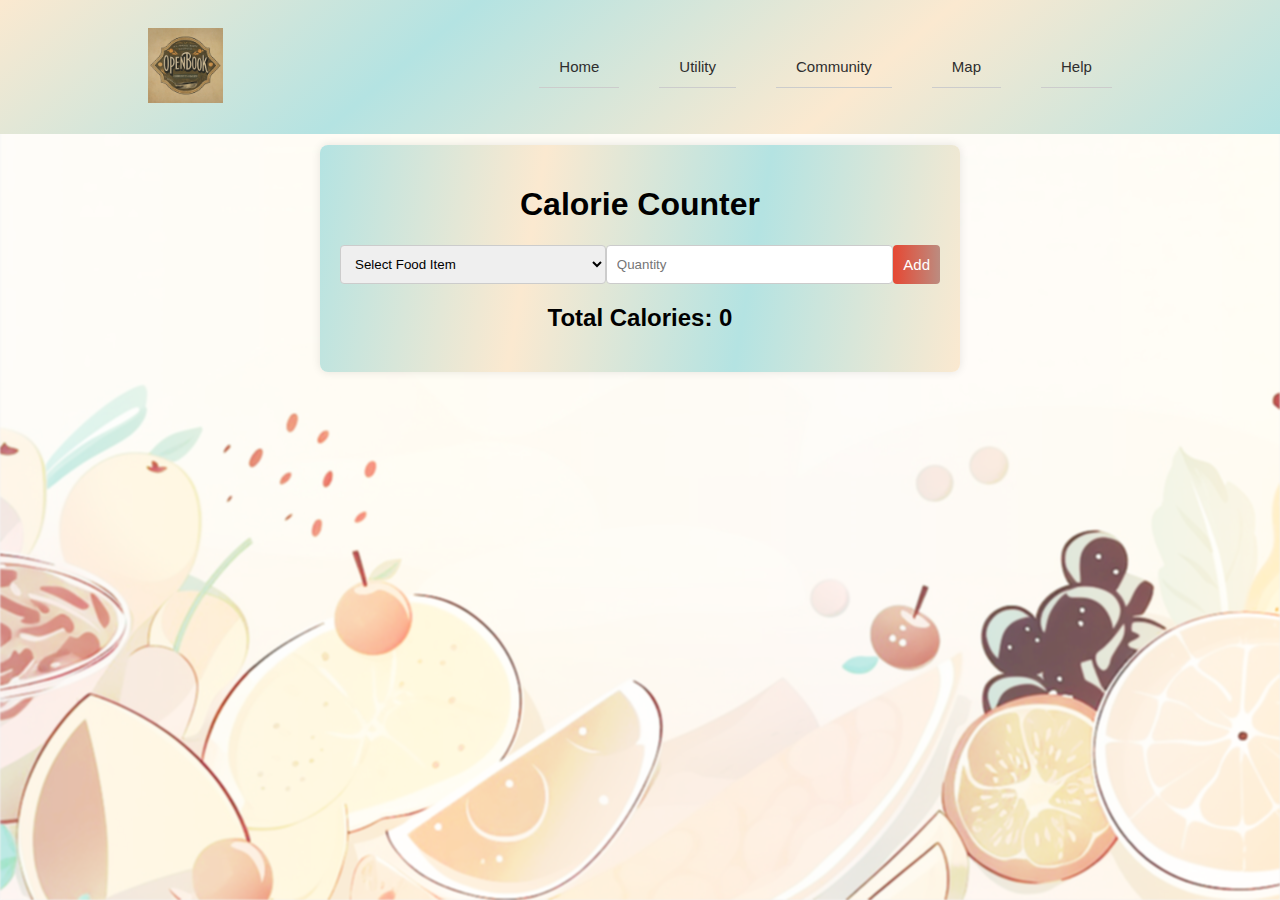
<file: caloriecounter.html>
<!DOCTYPE html>
<html lang="en">
<head>
    <meta charset="UTF-8">
    <meta name="viewport" content="width=device-width, initial-scale=1.0">
    <title>Calorie Counter</title>
    <style>
        /* styles.css */
        body {
            font-family: Arial, sans-serif;
            background-color: #f4f4f4;
            margin: 0;
            padding: 0;
        }
        body::before {
  content: "";
  position: absolute;
  top: 0;
  left: 0;
  width: 100%;
  height: 100%;
  background: linear-gradient(to right, #b4e3e2, #FBE9D0, #b4e3e2, #FBE9D0), 
              url("creator/hja.jpg");
  background-size: cover;
  background-blend-mode: overlay;
  filter: blur(1px); /* Adjust the value to control the blur intensity */
  z-index: -1; /* Ensures the background stays behind the content */
}
nav {
            padding-top: 20px;
            padding-bottom: 20px;
            top: 0;
            position: fixed;
            display: flex;
            width: 100%;
            z-index: 1000;
            background: linear-gradient(140deg,#FBE9D0, #b4e3e2, #FBE9D0, #b4e3e2);
            justify-content: space-around;
            transition: 1.5s;
            align-items: center;
        }
        nav ul {
            display: flex;
            align-items: center;
        }
        nav ul li {
            list-style: none;
            margin: 10px 20px;
        }
        nav ul li a {
            padding: 2px 10px;
            color: #2e2e2e;
            cursor: pointer;
            transition: .6s ease, transform 0.4s ease;
            text-decoration: none;
        }
        nav ul li a:hover {
            color: #fff;
            border-radius: 5px;
            transform: scale(1.1);
            font-size: 20px;
            background: linear-gradient(to right, #E64833, #bc8c80);
        }
        .active {
            color: #fff;
            font-size: 20px;
            border-radius: 5px;
            background: linear-gradient(to right, #E64833, #bc8c80);
        }

        .get-started {
            margin-left: 50px;
            padding: 5px 20px;
            border-radius: 20px;
            text-decoration: none;
            font-size: 20px;
            transition: background-color 0.7s ease, transform 0.4s ease;
            background: linear-gradient(to right, #E64833, #bc8c80);
            color: #fff;
        }
        .get-started:hover {
            color: #2e2e2e;
            transform: scale(1.1);
            background: #c6a199;
        }
        .logo img {
            width: 75px;
            cursor: pointer;
            transition: all 1s;
        }
        a, button {
            float: left;
            font-family: "Montserrat", sans-serif;
            font-weight: 500;
            font-size: 15px;
            color: #272525;
            display: block;
            text-decoration: none;
            text-align: center;
        }
        .head-container {
            margin-top: 245px;
            display: flex;
            flex-wrap: wrap;
            align-items: center;
            justify-content: space-around;
        }
        header {
            text-align: center;
            padding: 145px 20px 50px;
        }

        .container {
            max-width: 600px;
            margin: auto;
            background: linear-gradient(100deg,#b4e3e2, #FBE9D0, #b4e3e2, #FBE9D0);
            padding: 20px;
            border-radius: 8px;
            box-shadow: 0 0 10px rgba(0, 0, 0, 0.1);
        }

        h1, h2 {
            text-align: center;
        }

        form {
            display: flex;
            justify-content: space-between;
            margin-bottom: 20px;
        }

        select, input[type="number"] {
            padding: 10px;
            width: 45%;
            border: 1px solid #ccc;
            border-radius: 4px;
        }

        button {
            padding: 10px;
            background: linear-gradient(to right, #E64833, #bc8c80);
            color: white;
            border: none;
            border-radius: 4px;
            cursor: pointer;
        }

        button:hover {
            background: linear-gradient(to right,  #d54530, #1b2a33);
        }

        ul {
            list-style-type: none;
            padding: 0;
        }

        li {
            padding: 10px;
            border-bottom: 1px solid #ccc;
        }
    </style>
</head>
<body>
    <nav>
        <div class="logo"><a href="index.html"><img src="icon/icon.jpeg" alt="logo"></a></div>
        <ul>
            <li><a href="index.html">Home</a></li>
            <li><a href="index.html#services_section">Utility</a></li>
            <li><a href="community.html">Community</a></li>
            <li><a href="mapCompo.html">Map</a></li>
            <li><a href="help.html">Help</a></li>
        </ul>
    </nav>
    <header>
        <div class="container">
        <h1>Calorie Counter</h1>
        <form id="calorie-form">
            <select id="food-item" required>
                <option value="" disabled selected>Select Food Item</option>
                <option value="Apple">Apple - 95</option>
                <option value="Banana">Banana - 105</option>
                <option value="Orange">Orange - 62</option>
                <option value="Chicken Breast">Chicken Breast - 165</option>
                <option value="Broccoli">Broccoli - 55</option>
                <option value="Rice (1 cup)">Rice (1 cup) - 206</option>
                <option value="Egg">Egg - 68</option>
                <option value="Milk (1 cup)">Milk (1 cup) - 103</option>
                <option value="Carrot">Carrot - 41</option>
<option value="Almonds (1 oz)">Almonds (1 oz) - 164</option>
<option value="Potato">Potato - 163</option>
<option value="Salmon">Salmon - 206</option>
<option value="Quinoa (1 cup)">Quinoa (1 cup) - 222</option>
<option value="Greek Yogurt (1 cup)">Greek Yogurt (1 cup) - 100</option>
<option value="Tofu (1/2 cup)">Tofu (1/2 cup) - 94</option>
<option value="Cheddar Cheese (1 oz)">Cheddar Cheese (1 oz) - 113</option>
<option value="Peanut Butter (2 tbsp)">Peanut Butter (2 tbsp) - 188</option>
<option value="Oatmeal (1 cup)">Oatmeal (1 cup) - 154</option>
<option value="Spinach (1 cup)">Spinach (1 cup) - 7</option>
<option value="Shrimp">Shrimp - 84</option>
<option value="Blueberries (1 cup)">Blueberries (1 cup) - 84</option>
<option value="Pasta (1 cup)">Pasta (1 cup) - 200</option>
<option value="Honey">Honey - 64</option>
<option value="Chickpeas (1 cup)">Chickpeas (1 cup) - 269</option>
<option value="Lentils (1 cup)">Lentils (1 cup) - 230</option>
<option value="Cucumber">Cucumber - 16</option>
<option value="Walnuts (1 oz)">Walnuts (1 oz) - 185</option>
<option value="Bell Pepper">Bell Pepper - 24</option>

            </select>
            <input type="number" id="quantity" placeholder="Quantity" min="1" required>
            <button type="submit">Add</button>
        </form>
        <h2>Total Calories: <span id="total-calories">0</span></h2>
        <ul id="calorie-list"></ul>
    </div>
</header>
    <script>
        // script.js
        document.getElementById('calorie-form').addEventListener('submit', function(e) {
            e.preventDefault();

            const foodItem = document.getElementById('food-item').value;
            const quantity = parseInt(document.getElementById('quantity').value);
            const totalCaloriesElement = document.getElementById('total-calories');
            const calorieList = document.getElementById('calorie-list');

            // Map of food items to their calorie values
            const calorieMap = {
                "Apple": 95,
                "Banana": 105,
                "Orange": 62,
                "Chicken Breast": 165,
                "Broccoli": 55,
                "Rice (1 cup)": 206,
                "Egg": 68,
                "Milk (1 cup)": 103,
                "Carrot": 41,
    "Almonds (1 oz)": 164,
    "Potato": 163,
    "Salmon": 206,
    "Quinoa (1 cup)": 222,
    "Greek Yogurt (1 cup)": 100,
    "Tofu (1/2 cup)": 94,
    "Cheddar Cheese (1 oz)": 113,
    "Peanut Butter (2 tbsp)": 188,
    "Oatmeal (1 cup)": 154,
    "Spinach (1 cup)": 7,
    "Shrimp": 84,
    "Blueberries (1 cup)": 84,
    "Pasta (1 cup)": 200,
    "Honey": 64,
    "Chickpeas (1 cup)": 269,
    "Lentils (1 cup)": 230,
    "Cucumber": 16,
    "Walnuts (1 oz)": 185,
    "Bell Pepper": 24
            };

            // Calculate calories for the selected food item
            const calories = calorieMap[foodItem] * quantity;

            // Update total calories
            let totalCalories = parseInt(totalCaloriesElement.textContent);
            totalCalories += calories;
            totalCaloriesElement.textContent = totalCalories;

            // Add food item to the list
            const listItem = document.createElement('li');
            listItem.textContent = `${foodItem} (x${quantity}): ${calories} calories`;
            calorieList.appendChild(listItem);

            // Clear input fields
            document.getElementById('food-item').selectedIndex = 0;
            document.getElementById('quantity').value = '';
        });
    </script>
</body>
</html>
</file>
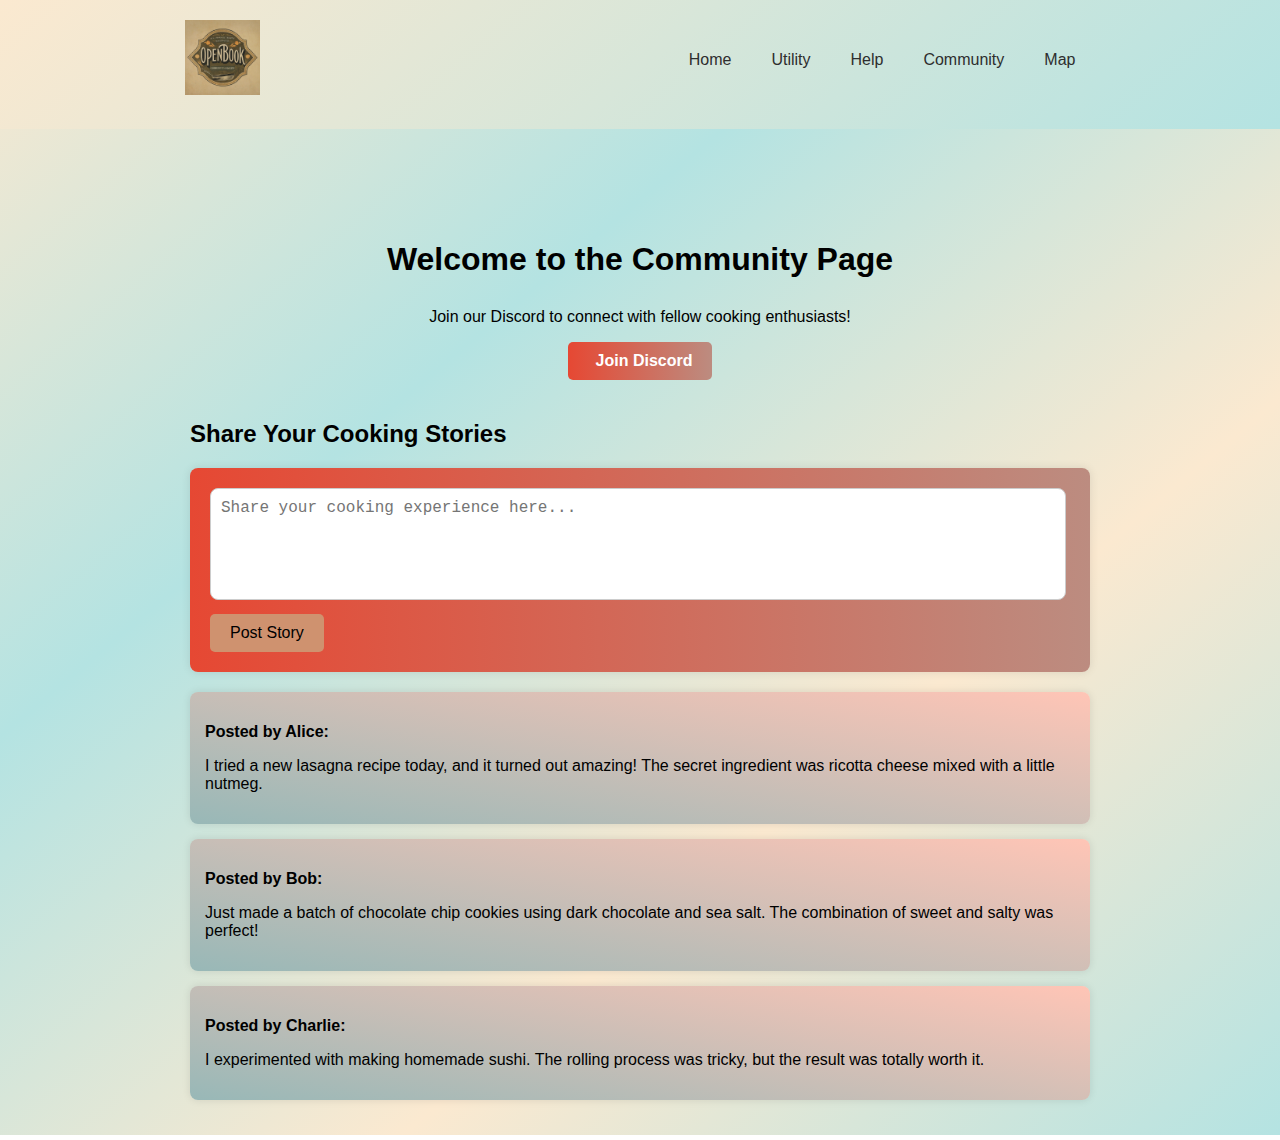
<file: community.html>
<!DOCTYPE html>
<html lang="en">
<head>
    <meta charset="UTF-8">
    <meta name="viewport" content="width=device-width, initial-scale=1.0">
    <title>Community Page - Recipe Finder</title>

    <!-- Font Awesome for icons -->
    <link rel="stylesheet" href="https://cdnjs.cloudflare.com/ajax/libs/font-awesome/6.0.0-beta3/css/all.min.css" integrity="sha384-k6RqeWeci5ZR/Lv4MR0sA0FfDOMPBLcB8f+pgoH19uYvsZcgZ54qI1cHFt8GvA2" crossorigin="anonymous">

    <style>
        body {
            font-family: 'Open Sans', sans-serif;
            margin: 0;
            padding-top: 100px; /* Space for the fixed navbar */
            background: linear-gradient(140deg,#FBE9D0, #b4e3e2, #FBE9D0, #b4e3e2);
        }

        header {
            position: relative;
            height: 100px; /* Adjust as needed */
        }

        nav {
            padding-top: 20px;
            padding-bottom: 30px;
            position: fixed;
            top: 0;
            left: 0;
            width: 100%;
            z-index: 1000;
            background: linear-gradient(140deg, #FBE9D0, #b4e3e2);
            display: flex;
            justify-content: space-around;
            align-items: center;
            transition: 1.5s;
        }

        nav ul {
            display: flex;
            align-items: center;
        }

        nav ul li {
            list-style: none;
            margin: 5px 10px;
        }

        nav ul li a {
            padding: 2px 10px;
            color: #2e2e2e;
            cursor: pointer;
            transition: .6s ease, transform 0.4s ease;
            text-decoration: none;
        }

        nav ul li a:hover {
            color: #fff;
            border-radius: 5px;
            transform: scale(1.1);
            font-size: 20px;
            background: linear-gradient(to right, #E64833, #bc8c80);
        }

        .active {
            color: #fff;
            font-size: 20px;
            border-radius: 5px;
            background: linear-gradient(to right, #E64833, #bc8c80);
        }

        .get-started {
            margin-left: 50px;
            padding: 5px 20px;
            border-radius: 20px;
            text-decoration: none;
            font-size: 20px;
            transition: background-color 0.7s ease, transform 0.4s ease;
            background: linear-gradient(to right, #E64833, #bc8c80);
            color: #fff;
        }

        .get-started:hover {
            color: #2e2e2e;
            transform: scale(1.1);
            background: #c6a199;
        }

        .logo img {
            width: 75px;
            cursor: pointer;
            transition: all 1s;
        }

        .container {
            max-width: 900px;
            margin: 0 auto;
            padding: 20px;
        }

        h1 {
            text-align: center;
            color: #000000;
            margin-bottom: 30px;
        }

        .join-discord {
            text-align: center;
            margin: 20px 0;
        }

        .join-discord a {
            background: linear-gradient(to right, #E64833, #bc8c80);
            color: white;
            padding: 10px 20px;
            text-decoration: none;
            font-weight: bold;
            border-radius: 5px;
            transition: background-color 0.7s ease, transform 0.4s ease;
            display: inline-flex;
            align-items: center; /* Align items vertically */
        }

        .join-discord a i {
            margin-right: 8px; /* Space between icon and text */
        }

        .join-discord a:hover {
            color: #000000;
            transform: scale(1.1);
            background: linear-gradient(to right,  #d54530, #1b2a33);
        }

        .stories-section {
            margin-top: 40px;
        }

        .story-form {
            background: linear-gradient(to right, #E64833, #bc8c80);
            padding: 20px;
            border-radius: 8px;
            box-shadow: 0 0 10px rgba(0, 0, 0, 0.1);
        }

        .story-form textarea {
            width: 97%;
            padding: 10px;
            border: 1px solid #ccc;
            border-radius: 8px;
            font-size: 16px;
            margin-bottom: 10px;
            resize: none;
        }

        .story-form button {
            background-color: #cf926f;
            color: rgb(0, 0, 0);
            padding: 10px 20px;
            border: none;
            border-radius: 5px;
            cursor: pointer;
            font-size: 16px;
            transition: background-color 0.3s ease;
        }

        .stories-list {
            margin-top: 20px;
        }

        .story {
            background: linear-gradient(10deg, #98b8b7, #ffc5b6);
            padding: 15px;
            border-radius: 8px;
            margin-bottom: 15px;
            box-shadow: 0 0 8px rgba(0, 0, 0, 0.1);
        }

        .story-author {
            font-weight: bold;
            margin-bottom: 5px;
            color: #000000;
        }

        .story p {
            color: #000000;
        }
    </style>
</head>
<body>
    <header id="header">
        <nav>
            <div class="logo"><a href="index.html"><img src="icon/icon.jpeg" alt="logo"></a></div>
            <ul>
                <li><a href="index.html">Home</a></li>
                <li><a href="index.html#services_section">Utility</a></li>
                <li><a href="help.html">Help</a></li>
                <li><a href="community.html">Community</a></li>
                <li><a href="mapCompo.html">Map</a></li>
            </ul>
        </nav>
    </header>

    <div class="container">
        <h1>Welcome to the Community Page</h1>

        <!-- Join Discord Section -->
        <div class="join-discord">
            <p>Join our Discord to connect with fellow cooking enthusiasts!</p>
            <a href="https://discord.gg/mxQEgc3j" target="_blank">
                <i class="fab fa-discord"></i> Join Discord
            </a>
        </div>

        <!-- Stories Section -->
        <div class="stories-section">
            <h2>Share Your Cooking Stories</h2>

            <!-- Story Form -->
            <div class="story-form">
                <textarea id="story-text" rows="5" placeholder="Share your cooking experience here..."></textarea>
                <button onclick="postStory()">Post Story</button>
            </div>

            <!-- Posted Stories -->
            <div class="stories-list" id="stories-list">
                <!-- Dummy stories -->
                <div class="story">
                    <p class="story-author">Posted by Alice:</p>
                    <p>I tried a new lasagna recipe today, and it turned out amazing! The secret ingredient was ricotta cheese mixed with a little nutmeg.</p>
                </div>
                <div class="story">
                    <p class="story-author">Posted by Bob:</p>
                    <p>Just made a batch of chocolate chip cookies using dark chocolate and sea salt. The combination of sweet and salty was perfect!</p>
                </div>
                <div class="story">
                    <p class="story-author">Posted by Charlie:</p>
                    <p>I experimented with making homemade sushi. The rolling process was tricky, but the result was totally worth it.</p>
                </div>
            </div>
        </div>
    </div>

    <script>
        // Assume that userName is fetched from backend or session storage
        const userName = 'John Doe'; // Replace this with actual user data

        // Post story function
        function postStory() {
            const storyText = document.getElementById('story-text').value;
            if (storyText.trim() === "") {
                alert("Please write a story before posting.");
                return;
            }

            // Create a new story element
            const story = document.createElement('div');
            story.className = 'story';

            // Add author and story text
            const storyAuthor = document.createElement('p');
            storyAuthor.className = 'story-author';
            storyAuthor.textContent = `Posted by ${userName}:`;

            const storyContent = document.createElement('p');
            storyContent.textContent = storyText;

            // Append author and story text to the story
            story.appendChild(storyAuthor);
            story.appendChild(storyContent);

            // Append the new story to the stories list
            const storiesList = document.getElementById('stories-list');
            storiesList.prepend(story); // Add the new story at the top

            // Clear the textarea
            document.getElementById('story-text').value = "";
        }
    </script>
</body>
</html>
</file>
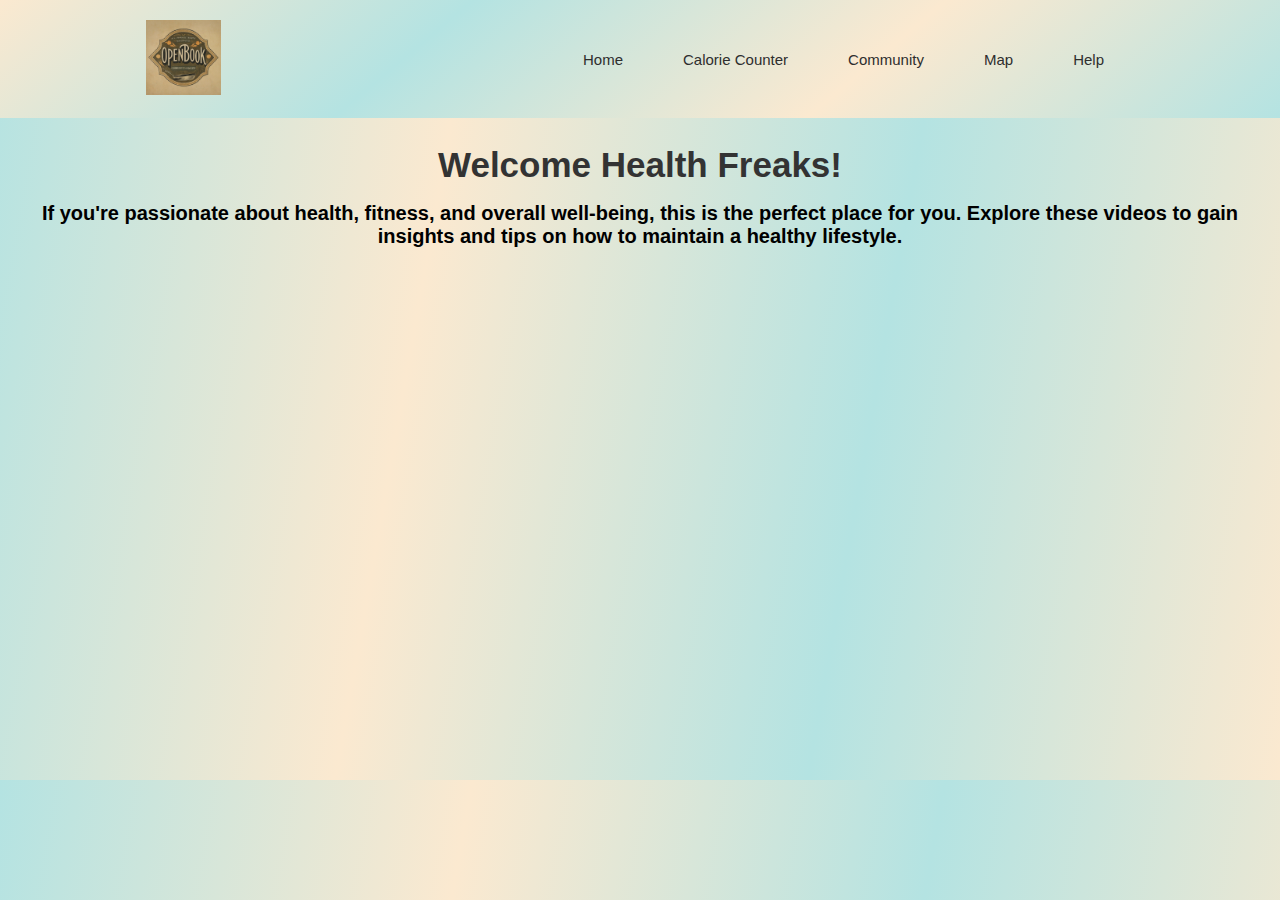
<file: healthfreak.html>
<!DOCTYPE html>
<html lang="en">
<head>
    <meta charset="UTF-8">
    <meta name="viewport" content="width=device-width, initial-scale=1.0">
    <title>Health Freaks</title>
    <style>
        body {
            background: linear-gradient(100deg,#b4e3e2, #FBE9D0, #b4e3e2, #FBE9D0);
	font-family: 'Open Sans', sans-serif;
            margin: 0;
            padding: 0;
        }
        nav {
            padding-top: 20px;
            padding-bottom: 20px;
            top: 0;
            position: fixed;
            display: flex;
            width: 100%;
            z-index: 1000;
            background: linear-gradient(140deg,#FBE9D0, #b4e3e2, #FBE9D0, #b4e3e2);
            justify-content: space-around;
            transition: 1.5s;
            align-items: center;
        }
        nav ul {
            display: flex;
            align-items: center;
        }
        nav ul li {
            list-style: none;
            margin: 10px 20px;
        }
        nav ul li a {
            padding: 2px 10px;
            color: #2e2e2e;
            cursor: pointer;
            transition: .6s ease, transform 0.4s ease;
            text-decoration: none;
        }
        nav ul li a:hover {
            color: #fff;
            border-radius: 5px;
            transform: scale(1.1);
            font-size: 20px;
            background: linear-gradient(to right, #E64833, #bc8c80);
        }
        .active {
            color: #fff;
            font-size: 20px;
            border-radius: 5px;
            background: linear-gradient(to right, #E64833, #bc8c80);
        }

        .get-started {
            margin-left: 50px;
            padding: 5px 20px;
            border-radius: 20px;
            text-decoration: none;
            font-size: 20px;
            transition: background-color 0.7s ease, transform 0.4s ease;
            background: linear-gradient(to right, #E64833, #bc8c80);
            color: #fff;
        }
        .get-started:hover {
            color: #2e2e2e;
            transform: scale(1.1);
            background: #c6a199;
        }
        .logo img {
            width: 75px;
            cursor: pointer;
            transition: all 1s;
        }
        a, button {
            float: left;
            font-family: "Montserrat", sans-serif;
            font-weight: 500;
            font-size: 15px;
            color: #2E3D49;
            display: block;
            text-decoration: none;
            text-align: center;
        }
        .head-container {
            margin-top: 245px;
            display: flex;
            flex-wrap: wrap;
            align-items: center;
            justify-content: space-around;
        }

        header {
            text-align: center;
            padding: 145px 20px 50px;
        }

        header h1 {
            margin: 0;
            font-size: 35px;
            color: #333;
        }

        header h2 {
            font-size: 20px;
            margin-top: 17px;
        }

        .video-grid {
            display: grid;
            grid-template-columns: repeat(4, 1fr);
            gap: 15px;
            padding: 0 20px; /* Add horizontal padding */
        }

        .video-grid iframe {
            width: 100%;
            height: 200px;
            border-radius: 10px;
            border: none;
        }

        /* Responsive styling for smaller screens */
        @media (max-width: 900px) {
            .video-grid {
                grid-template-columns: repeat(2, 1fr);
            }

            .video-grid iframe {
                height: 180px;
            }
        }

        @media (max-width: 600px) {
            .video-grid {
                grid-template-columns: 1fr;
            }

            .video-grid iframe {
                height: 160px;
            }
        }
         /* Add padding to the bottom to create space */
         body::after {
            content: '';
            display: block;
            height: 50px; }/* Adjust this value to create more or less space */
    </style>
</head>
<body>
    <nav>
        <div class="logo"><a href="index.html"><img src="icon/icon.jpeg" alt="logo"></a></div>
        <ul>
            <li><a href="index.html">Home</a></li>
            <li><a href="caloriecounter.html">Calorie Counter</a></li>
            <li><a href="community.html">Community</a></li>
            <li><a href="mapCompo.html">Map</a></li>
            <li><a href="help.html">Help</a></li>
        </ul>
    </nav>

    <header>
        <h1>Welcome Health Freaks!</h1>
        <h2>If you're passionate about health, fitness, and overall well-being, this is the perfect place for you. 
            Explore these videos to gain insights and tips on how to maintain a healthy lifestyle.</h2>
    </header>

    <div class="video-grid">
        <iframe src="https://www.youtube.com/embed/L1mIfg95KH4" frameborder="0" allow="accelerometer; autoplay; encrypted-media; gyroscope; picture-in-picture" allowfullscreen></iframe>
        <iframe src="https://www.youtube.com/embed/DeeBmd7OaX0" frameborder="0" allow="accelerometer; autoplay; encrypted-media; gyroscope; picture-in-picture" allowfullscreen></iframe>
        <iframe src="https://www.youtube.com/embed/xcz2LIvpMwI" frameborder="0" allow="accelerometer; autoplay; encrypted-media; gyroscope; picture-in-picture" allowfullscreen></iframe>
        <iframe src="https://www.youtube.com/embed/g7MAkYXhwso" frameborder="0" allow="accelerometer; autoplay; encrypted-media; gyroscope; picture-in-picture" allowfullscreen></iframe>
        <iframe src="https://www.youtube.com/embed/NZECYNQGb40" frameborder="0" allow="accelerometer; autoplay; encrypted-media; gyroscope; picture-in-picture" allowfullscreen></iframe>
        <iframe src="https://www.youtube.com/embed/opo3HL856OQ" frameborder="0" allow="accelerometer; autoplay; encrypted-media; gyroscope; picture-in-picture" allowfullscreen></iframe>
        <iframe src="https://www.youtube.com/embed/oUPMNMZds2g" frameborder="0" allow="accelerometer; autoplay; encrypted-media; gyroscope; picture-in-picture" allowfullscreen></iframe>
        <iframe src="https://www.youtube.com/embed/1rxqZWsBGHc" frameborder="0" allow="accelerometer; autoplay; encrypted-media; gyroscope; picture-in-picture" allowfullscreen></iframe>
    </div>
</body>
</html>
</file>
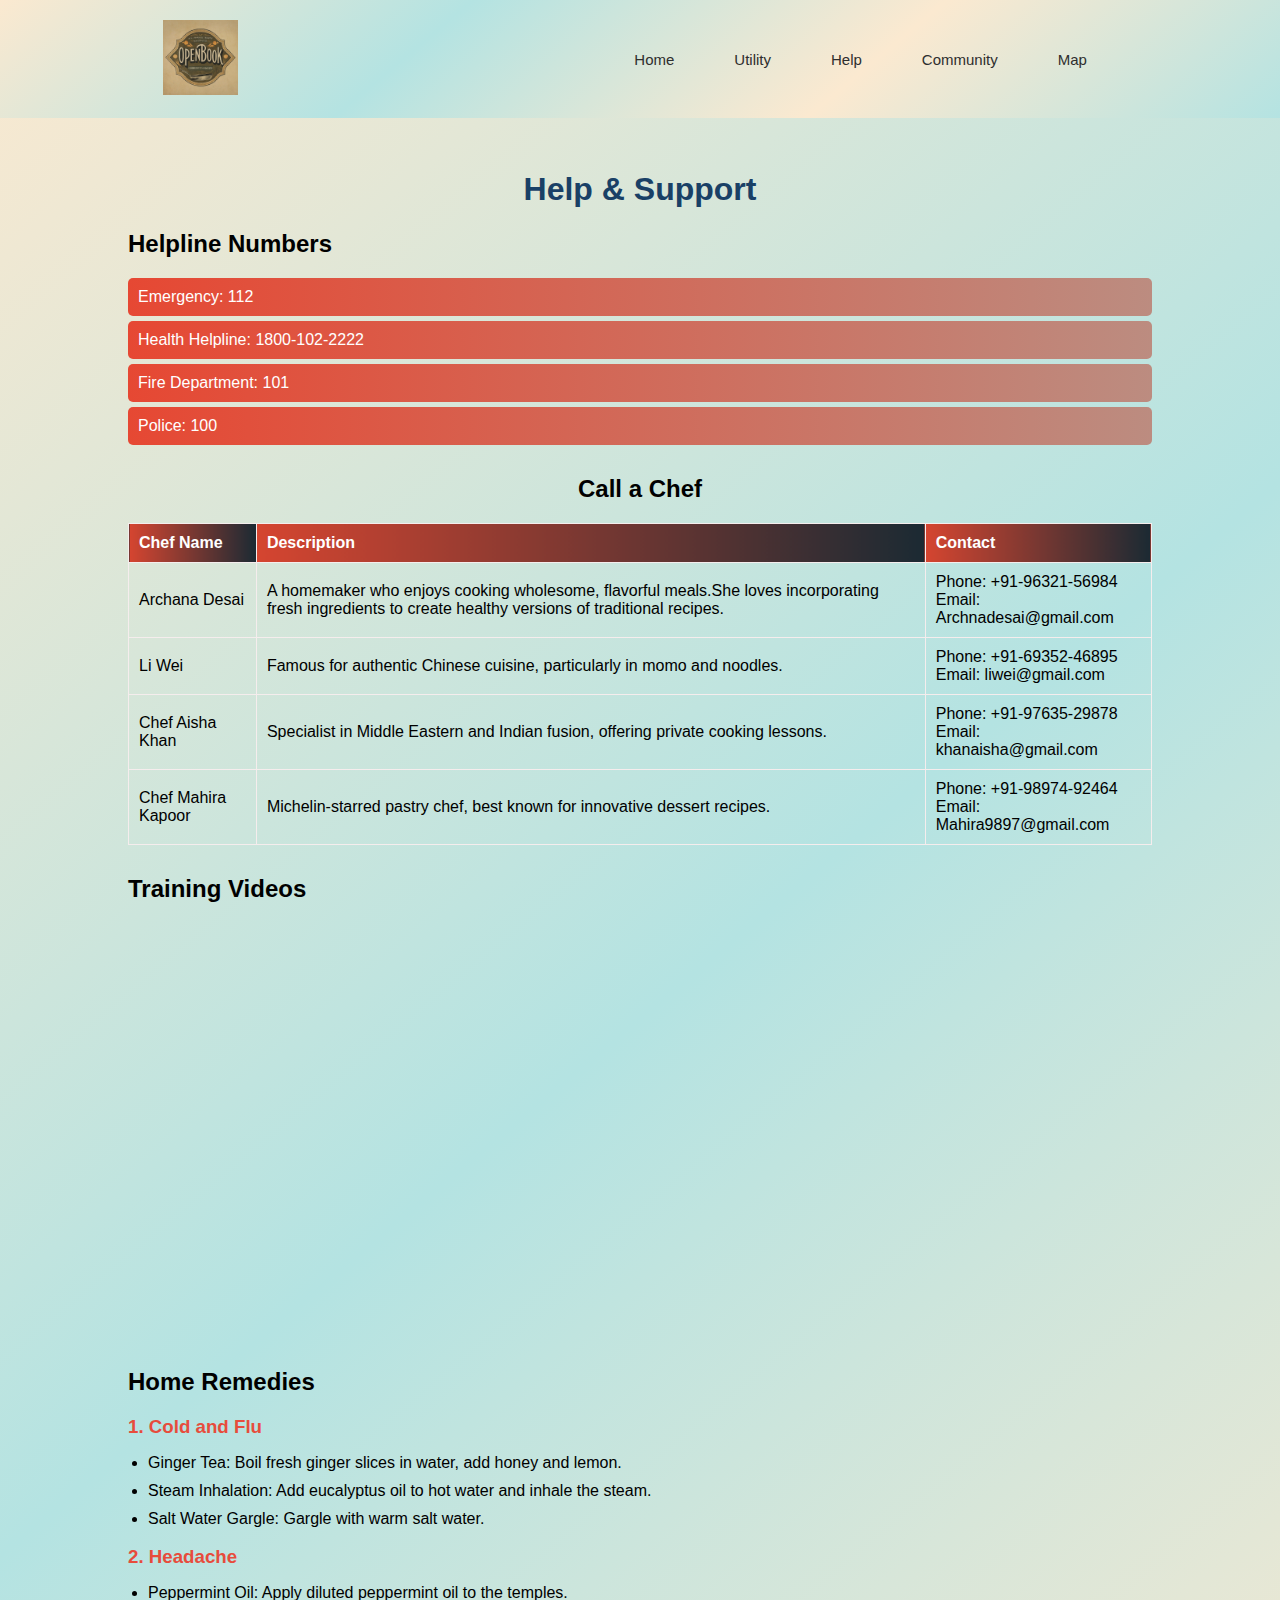
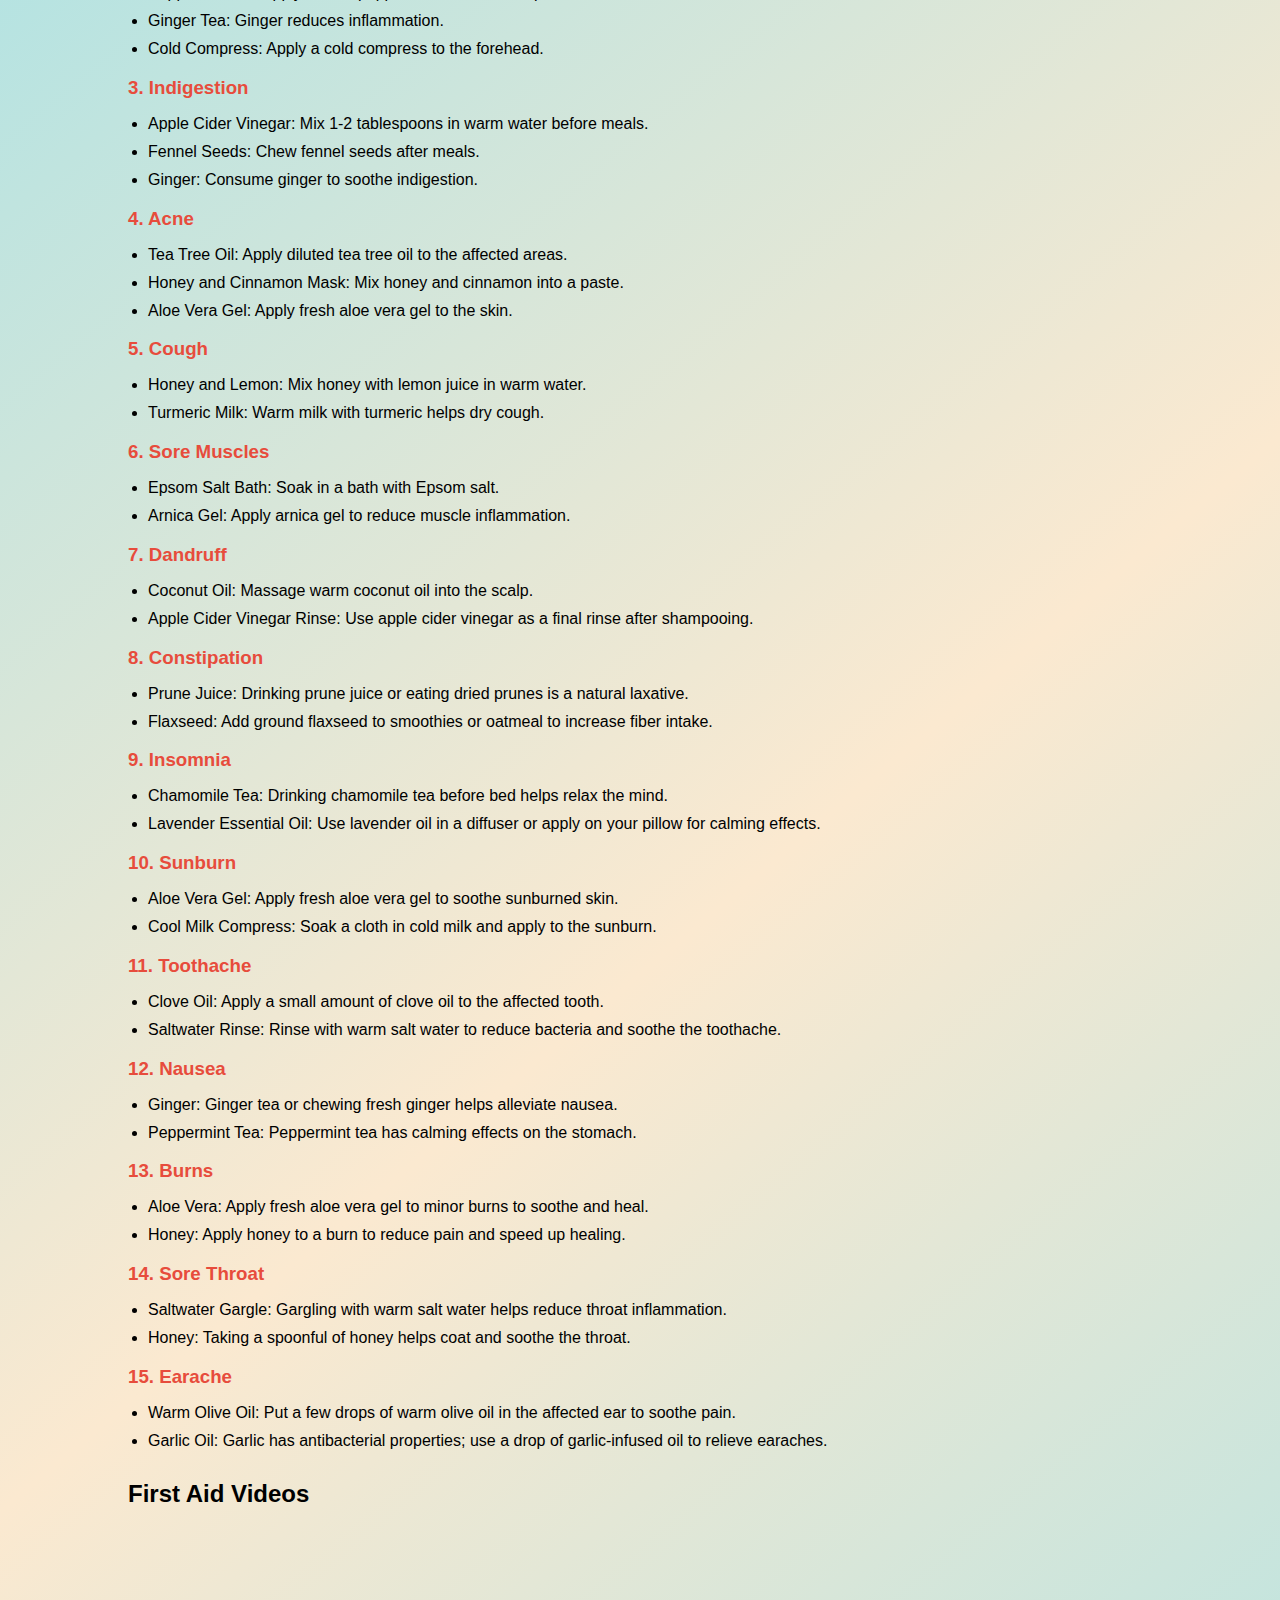
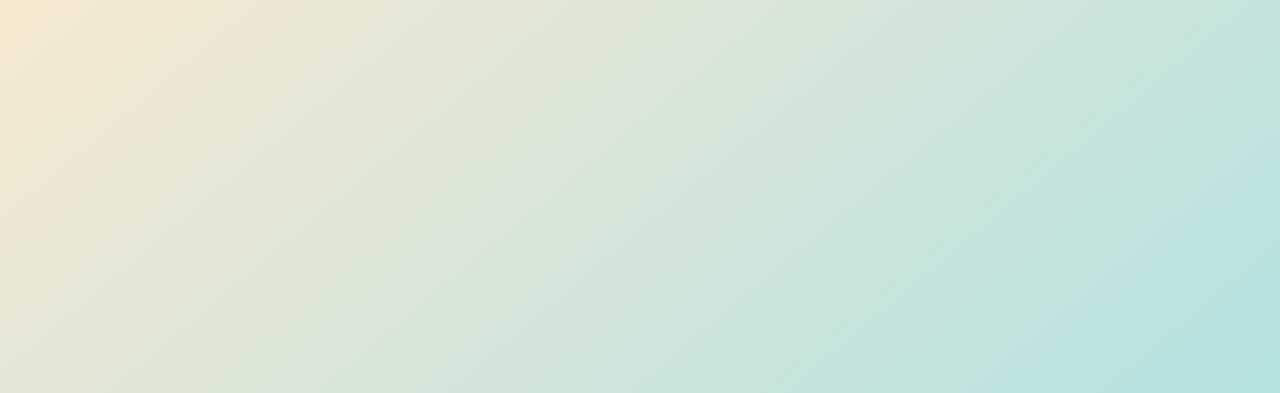
<file: help.html>
<!DOCTYPE html>
<html lang="en">
<head>
  <meta charset="UTF-8">
  <meta name="viewport" content="width=device-width, initial-scale=1.0">
  <title>Help Page</title>
  <style>
    
    body {
      font-family: 'Open Sans', sans-serif;
      margin: 0;
      padding: 0;
      background: linear-gradient(140deg,#FBE9D0, #b4e3e2, #FBE9D0, #b4e3e2);
      color: #000000;
    }

    header {
      height: 130px;
      /* background: #000; */
    }

    .black {
      box-shadow: 0 2px 10px rgba(0, 0, 0, 0.5);
    }

    nav {
      padding-top: 20px;
      padding-bottom: 20px;
      top: 0;
      position: fixed;
      display: flex;
      width: 100%;
      z-index: 1000;
      background: linear-gradient(140deg, #FBE9D0, #b4e3e2, #FBE9D0, #b4e3e2);
      justify-content: space-around;
      transition: 1.5s;
      align-items: center;
    }

    nav ul {
      display: flex;
      align-items: center;
    }

    nav ul li {
      list-style: none;
      margin: 10px 20px;
    }

    nav ul li a {
      padding: 2px 10px;
      color: #2e2e2e;
      cursor: pointer;
      transition: .6s ease, transform 0.4s ease;
      text-decoration: none;
    }

    nav ul li a:hover {
      color: #fff;
      border-radius: 5px;
      transform: scale(1.1);
      font-size: 20px;
      background: linear-gradient(to right, #E64833, #bc8c80);
    }

    .active {
      color: #fff;
      font-size: 20px;
      border-radius: 5px;
      background: linear-gradient(to right, #E64833, #bc8c80);
    }

    .get-started {
      margin-left: 50px;
      padding: 5px 20px;
      border-radius: 20px;
      text-decoration: none;
      font-size: 20px;

      transition: background-color 0.7s ease, transform 0.4s ease;
      background: linear-gradient(to right, #E64833, #bc8c80);
      color: #fff;
    }

    .get-started:hover {
      color: #2e2e2e;
      transform: scale(1.1);
      background: #c6a199;
    }

    .logo img {
      width: 75px;
      cursor: pointer;
      transition: all 1s;
    }

    a,
    button {
      float: left;
      font-family: "Montserrat", sans-serif;
      font-weight: 500;
      font-size: 15px;
      color: #2E3D49;
      display: block;
      text-decoration: none;
      text-align: center;
    }

    .head-container {
      margin-top: 100px;
      display: flex;
      flex-wrap: wrap;
      align-items: center;
      justify-content: space-around;
    }

    .container {
      width: 80%;
      margin: 0 auto;
      padding: 20px;
    }

    h1 {
      text-align: center;
      color: #194066;
    }

    .section {
      margin-bottom: 30px;
    }

    .helpline-numbers ul {
      list-style-type: none;
      padding: 0;
    }

    .helpline-numbers ul li {
      background: linear-gradient(to right, #E64833, #bc8c80);
      color: #ffffff;
      padding: 10px;
      margin: 5px 0;
      border-radius: 5px;
    }

    .call-chef {
      text-align: center;
      margin-bottom: 30px;
    }

    .call-chef-table {
      width: 100%;
      border-collapse: collapse;
      margin-top: 20px;
    }

    .call-chef-table th, .call-chef-table td {
      border: 1px solid #f5eded;
      padding: 10px;
      text-align: left;
    }

    .call-chef-table th {
        background: linear-gradient(to right,  #d54530, #1b2a33);
      color: rgb(255, 255, 255);
    }

    .call-chef button {
      padding: 10px 20px;
      background-color: #e74c3c;
      color: #fff;
      border: none;
      border-radius: 5px;
      cursor: pointer;
      font-size: 16px;
    }

    .videos-section {
      display: grid;
      grid-template-columns: repeat(4, 1fr);
      gap: 15px;
    }

    .videos-section iframe {
      width: 100%;
      height: 200px;
      border-radius: 10px;
      border: none;
    }

    .remedies ul {
      list-style-type: none;
      padding-left: 0;
    }

    .remedies ul li {
      margin-bottom: 10px;
    }

    .remedy-item h3 {
      margin-bottom: 5px;
      color: #e74c3c;
    }

    .remedy-item ul {
      list-style-type: disc;
      padding-left: 20px;
    }

    .first-aid-videos {
      display: grid;
      grid-template-columns: repeat(4, 1fr);
      gap: 15px;
    }

    .first-aid-videos iframe {
      width: 100%;
      height: 200px;
      border-radius: 10px;
      border: none;
    }
  </style>
  <header id="header">
    <nav>
      <div class="logo"><a href="index.html" ><img src="icon/icon.jpeg" alt="logo"></a></div>
      <ul>
        <li><a href="index.html">Home</a></li>
        <li><a href="index.html#services_section">Utility</a></li>
        <li><a href="#team_section">Help</a></li>
        <li><a href="community.html">Community</a></li>
        <li><a href="mapCompo.html">Map</a></li>
      </ul>
    </nav>
  </header>
</head>
<body>

<div class="container">
  <h1>Help & Support</h1>

  <!-- Helpline Numbers Section -->
  <div class="section helpline-numbers">
    <h2>Helpline Numbers</h2>
    <ul>
      <li>Emergency: 112</li>
      <li>Health Helpline: 1800-102-2222</li>
      <li>Fire Department: 101</li>
      <li>Police: 100</li>
    </ul>
  </div>

  <!-- Call a Chef Section -->
  <div class="section call-chef">
    <h2>Call a Chef</h2>
    <table class="call-chef-table">
      <thead>
        <tr>
          <th>Chef Name</th>
          <th>Description</th>
          <th>Contact</th>
        </tr>
      </thead>
      <tbody>

        <tr>
          <td>Archana Desai</td>
          <td>A homemaker who enjoys cooking wholesome, flavorful meals.She loves incorporating fresh ingredients to create healthy versions of traditional recipes.</td>
          <td>Phone: +91-96321-56984<br>Email: Archnadesai@gmail.com</td>
        </tr>
        <tr>
          <td>Li Wei</td>
          <td>Famous for authentic Chinese cuisine, particularly in momo and noodles.</td>
          <td>Phone: +91-69352-46895<br>Email: liwei@gmail.com</td>
        </tr>
        <tr>
          <td>Chef Aisha Khan</td>
          <td>Specialist in Middle Eastern and Indian fusion, offering private cooking lessons.</td>
          <td>Phone: +91-97635-29878<br>Email: khanaisha@gmail.com</td>
        </tr>
        <tr>
          <td>Chef Mahira Kapoor</td>
          <td>Michelin-starred pastry chef, best known for innovative dessert recipes.</td>
          <td>Phone: +91-98974-92464<br>Email: Mahira9897@gmail.com</td>
        </tr>
      </tbody>
    </table>
  </div>

  <!-- Training Videos Section -->
  <div class="section">
    <h2>Training Videos</h2>
    <div class="videos-section">
        <iframe src="https://www.youtube.com/embed/G-Fg7l7G1zw" frameborder="0" allow="accelerometer; autoplay; encrypted-media; gyroscope; picture-in-picture" allowfullscreen></iframe>
        <iframe src="https://www.youtube.com/embed/BRvumXrbGIw" frameborder="0" allow="accelerometer; autoplay; encrypted-media; gyroscope; picture-in-picture" allowfullscreen></iframe>
        <iframe src="https://www.youtube.com/embed/NzipqJyQ_Bg" frameborder="0" allow="accelerometer; autoplay; encrypted-media; gyroscope; picture-in-picture" allowfullscreen></iframe>
        <iframe src="https://www.youtube.com/embed/sqg-q9EHlJA" frameborder="0" allow="accelerometer; autoplay; encrypted-media; gyroscope; picture-in-picture" allowfullscreen></iframe>
        <iframe src="https://www.youtube.com/embed/-_AztS7q_Nc" frameborder="0" allow="accelerometer; autoplay; encrypted-media; gyroscope; picture-in-picture" allowfullscreen></iframe>
        <iframe src="https://www.youtube.com/embed/Cw8axtTVs-0" frameborder="0" allow="accelerometer; autoplay; encrypted-media; gyroscope; picture-in-picture" allowfullscreen></iframe>
        <iframe src="https://www.youtube.com/embed/sT_3q1kSuIQ" frameborder="0" allow="accelerometer; autoplay; encrypted-media; gyroscope; picture-in-picture" allowfullscreen></iframe>
        <iframe src="https://www.youtube.com/embed/Q6udZLwaYG8" frameborder="0" allow="accelerometer; autoplay; encrypted-media; gyroscope; picture-in-picture" allowfullscreen></iframe>
    </div>
  </div>

  <!-- Home Remedies Section -->
  <div class="section remedies">
    <h2>Home Remedies</h2>

    <div class="remedy-item">
      <h3>1. Cold and Flu</h3>
      <ul>
        <li>Ginger Tea: Boil fresh ginger slices in water, add honey and lemon.</li>
        <li>Steam Inhalation: Add eucalyptus oil to hot water and inhale the steam.</li>
        <li>Salt Water Gargle: Gargle with warm salt water.</li>
      </ul>
    </div>

    <div class="remedy-item">
      <h3>2. Headache</h3>
      <ul>
        <li>Peppermint Oil: Apply diluted peppermint oil to the temples.</li>
        <li>Ginger Tea: Ginger reduces inflammation.</li>
        <li>Cold Compress: Apply a cold compress to the forehead.</li>
      </ul>
    </div>

    <div class="remedy-item">
      <h3>3. Indigestion</h3>
      <ul>
        <li>Apple Cider Vinegar: Mix 1-2 tablespoons in warm water before meals.</li>
        <li>Fennel Seeds: Chew fennel seeds after meals.</li>
        <li>Ginger: Consume ginger to soothe indigestion.</li>
      </ul>
    </div>

    <div class="remedy-item">
      <h3>4. Acne</h3>
      <ul>
        <li>Tea Tree Oil: Apply diluted tea tree oil to the affected areas.</li>
        <li>Honey and Cinnamon Mask: Mix honey and cinnamon into a paste.</li>
        <li>Aloe Vera Gel: Apply fresh aloe vera gel to the skin.</li>
      </ul>
    </div>

    <div class="remedy-item">
      <h3>5. Cough</h3>
      <ul>
        <li>Honey and Lemon: Mix honey with lemon juice in warm water.</li>
        <li>Turmeric Milk: Warm milk with turmeric helps dry cough.</li>
      </ul>
    </div>

    <div class="remedy-item">
      <h3>6. Sore Muscles</h3>
      <ul>
        <li>Epsom Salt Bath: Soak in a bath with Epsom salt.</li>
        <li>Arnica Gel: Apply arnica gel to reduce muscle inflammation.</li>
      </ul>
    </div>

    <div class="remedy-item">
      <h3>7. Dandruff</h3>
      <ul>
        <li>Coconut Oil: Massage warm coconut oil into the scalp.</li>
        <li>Apple Cider Vinegar Rinse: Use apple cider vinegar as a final rinse after shampooing.</li>
      </ul>
    </div>

    <div class="remedy-item">
      <h3>8. Constipation</h3>
      <ul>
        <li>Prune Juice:
            Drinking prune juice or eating dried prunes is a natural laxative.</li>
            <li>Flaxseed: Add ground flaxseed to smoothies or oatmeal to increase fiber intake.</li>
          </ul>
        </div>

        <div class="remedy-item">
          <h3>9. Insomnia</h3>
          <ul>
            <li>Chamomile Tea: Drinking chamomile tea before bed helps relax the mind.</li>
            <li>Lavender Essential Oil: Use lavender oil in a diffuser or apply on your pillow for calming effects.</li>
          </ul>
        </div>

        <div class="remedy-item">
          <h3>10. Sunburn</h3>
          <ul>
            <li>Aloe Vera Gel: Apply fresh aloe vera gel to soothe sunburned skin.</li>
            <li>Cool Milk Compress: Soak a cloth in cold milk and apply to the sunburn.</li>
          </ul>
        </div>

        <div class="remedy-item">
          <h3>11. Toothache</h3>
          <ul>
            <li>Clove Oil: Apply a small amount of clove oil to the affected tooth.</li>
            <li>Saltwater Rinse: Rinse with warm salt water to reduce bacteria and soothe the toothache.</li>
          </ul>
        </div>

        <div class="remedy-item">
          <h3>12. Nausea</h3>
          <ul>
            <li>Ginger: Ginger tea or chewing fresh ginger helps alleviate nausea.</li>
            <li>Peppermint Tea: Peppermint tea has calming effects on the stomach.</li>
          </ul>
        </div>

        <div class="remedy-item">
          <h3>13. Burns</h3>
          <ul>
            <li>Aloe Vera: Apply fresh aloe vera gel to minor burns to soothe and heal.</li>
            <li>Honey: Apply honey to a burn to reduce pain and speed up healing.</li>
          </ul>
        </div>

        <div class="remedy-item">
          <h3>14. Sore Throat</h3>
          <ul>
            <li>Saltwater Gargle: Gargling with warm salt water helps reduce throat inflammation.</li>
            <li>Honey: Taking a spoonful of honey helps coat and soothe the throat.</li>
          </ul>
        </div>

        <div class="remedy-item">
          <h3>15. Earache</h3>
          <ul>
            <li>Warm Olive Oil: Put a few drops of warm olive oil in the affected ear to soothe pain.</li>
            <li>Garlic Oil: Garlic has antibacterial properties; use a drop of garlic-infused oil to relieve earaches.</li>
          </ul>
        </div>
      </div>

      <!-- First Aid Videos Section -->
      <div class="section">
        <h2>First Aid Videos</h2>
        <div class="first-aid-videos">
            <iframe src="https://www.youtube.com/embed/AhANvBB9hz0" frameborder="0" allow="accelerometer; autoplay; encrypted-media; gyroscope; picture-in-picture" allowfullscreen></iframe>
            <iframe src="https://www.youtube.com/embed/0JHNvpQ9JW8" frameborder="0" allow="accelerometer; autoplay; encrypted-media; gyroscope; picture-in-picture" allowfullscreen></iframe>
            <iframe src="https://www.youtube.com/embed/sauqm3mvJ40" frameborder="0" allow="accelerometer; autoplay; encrypted-media; gyroscope; picture-in-picture" allowfullscreen></iframe>
            <iframe src="https://www.youtube.com/embed/8KXBk8WIc50" frameborder="0" allow="accelerometer; autoplay; encrypted-media; gyroscope; picture-in-picture" allowfullscreen></iframe>
            <iframe src="https://www.youtube.com/embed/9XpJZv_YsGM" frameborder="0" allow="accelerometer; autoplay; encrypted-media; gyroscope; picture-in-picture" allowfullscreen></iframe>
            <iframe src="https://www.youtube.com/embed/z_5tuB1YMK0" frameborder="0" allow="accelerometer; autoplay; encrypted-media; gyroscope; picture-in-picture" allowfullscreen></iframe>
            <iframe src="https://www.youtube.com/embed/IOtnGl_9-qw" frameborder="0" allow="accelerometer; autoplay; encrypted-media; gyroscope; picture-in-picture" allowfullscreen></iframe>
            <iframe src="https://www.youtube.com/embed/eBINwvHFTnw" frameborder="0" allow="accelerometer; autoplay; encrypted-media; gyroscope; picture-in-picture" allowfullscreen></iframe>            
        </div>
      </div>
    </div>

    </body>
    </html>
</file>
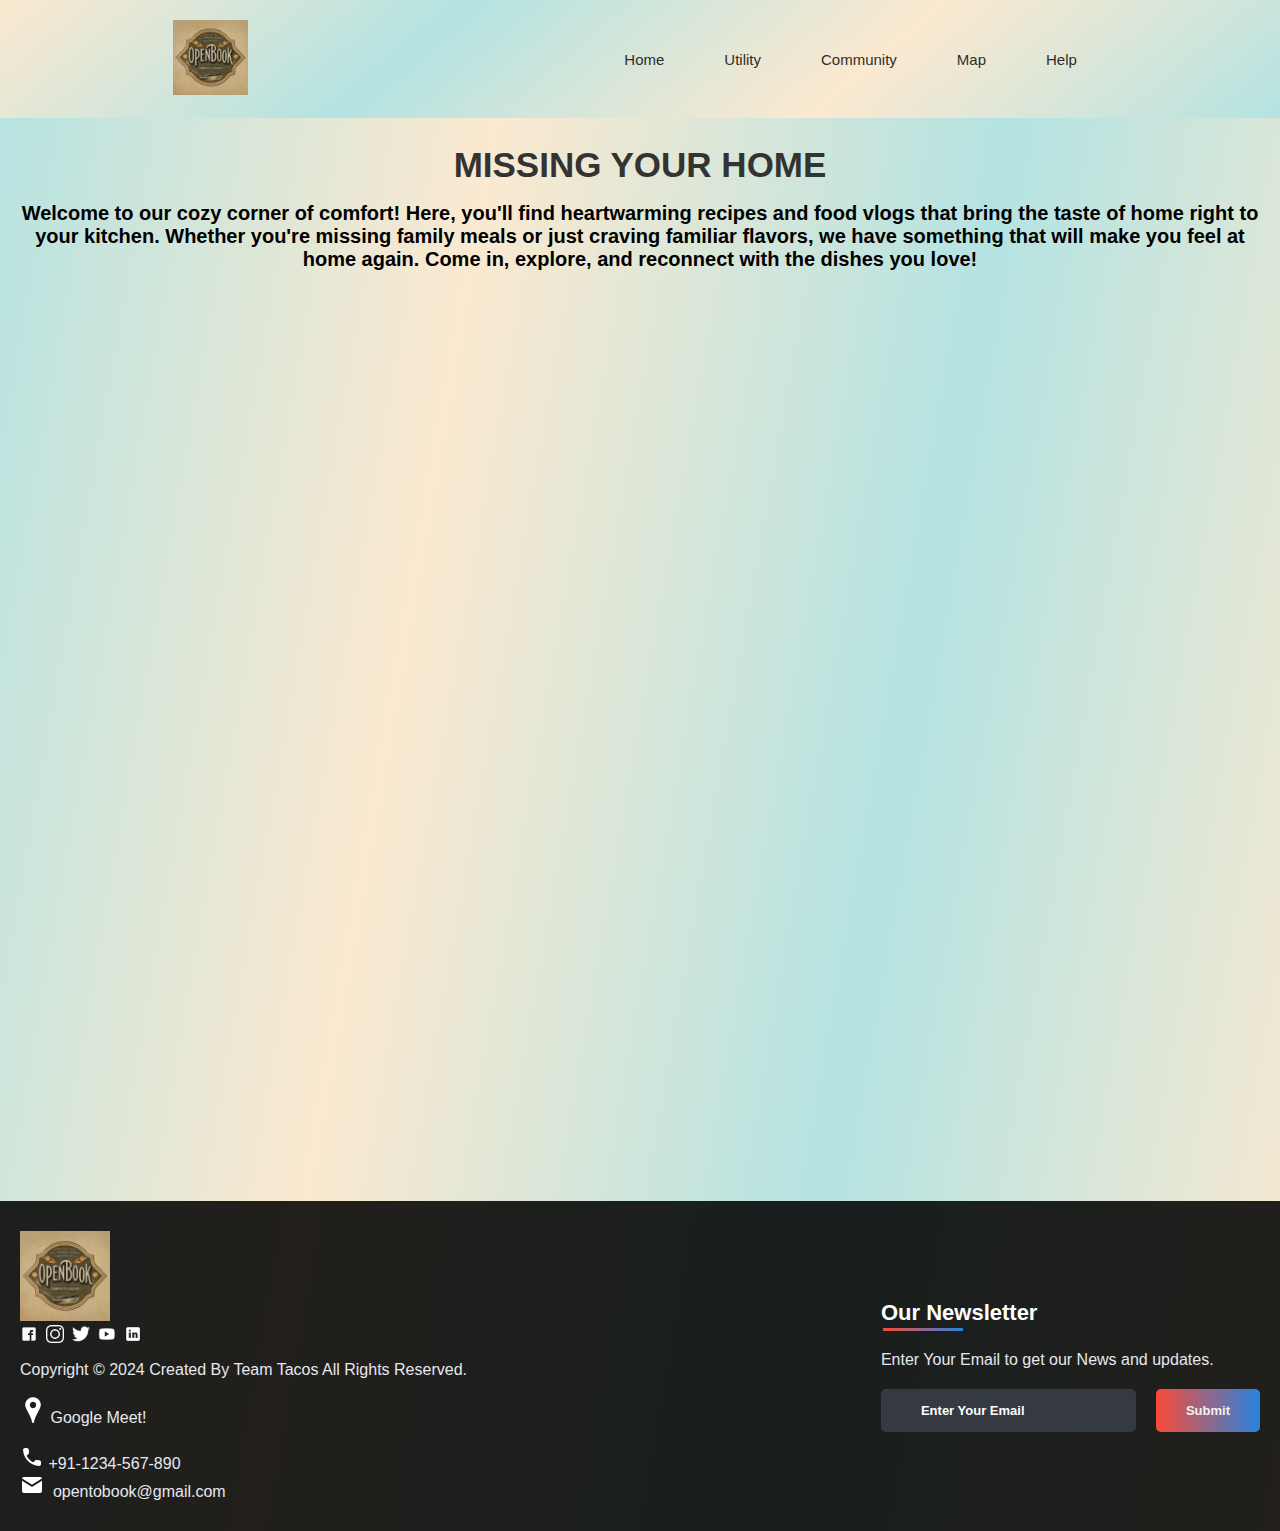
<file: homesick.html>
<!DOCTYPE html>
<html lang="en">
<head>
    <meta charset="UTF-8">
    <meta name="viewport" content="width=device-width, initial-scale=1.0">
    <title>RECIPES FOR THE HOMESICK</title>
    <link rel="stylesheet" href="homesick.css">
    <link rel="stylesheet" href="https://cdnjs.cloudflare.com/ajax/libs/font-awesome/6.0.0-beta3/css/all.min.css">
</head>
<body>
    <nav>
        <div class="logo"><a href="index.html" ><img src="icon/icon.jpeg" alt="logo"></a></div>
        <ul>
            <li><a href="index.html">Home</a></li>
            <li><a href="index.html#services_section">Utility</a></li>
            <li><a href="community.html">Community</a></li>
            <li><a href="mapCompo.html">Map</a></li>
            <li><a href="help.html">Help</a></li>
        </ul>
    </nav>

    <header>
        <h1>MISSING YOUR HOME</h1>
        <h2>Welcome to our cozy corner of comfort! Here, you'll find heartwarming recipes and food vlogs that bring the taste of home right to your kitchen. Whether you're missing family meals or just craving familiar flavors, we have something that will make you feel at home again. Come in, explore, and reconnect with the dishes you love!</h2>
    </header>
    
    <!-- Training Videos Section -->
  <div class="section">
    <h2></h2>
    <div class="videos-section">
        <iframe src="https://www.youtube.com/embed/j3pDXY9fqSo" frameborder="0" allow="accelerometer; autoplay; encrypted-media; gyroscope; picture-in-picture" allowfullscreen></iframe>
        <iframe src="https://www.youtube.com/embed/P4i9jKiJZTk" frameborder="0" allow="accelerometer; autoplay; encrypted-media; gyroscope; picture-in-picture" allowfullscreen></iframe>
        <iframe src="https://www.youtube.com/embed/aYJjJHFvBzc" frameborder="0" allow="accelerometer; autoplay; encrypted-media; gyroscope; picture-in-picture" allowfullscreen></iframe>
        <iframe src="https://www.youtube.com/embed/kpKkDrli8i4" frameborder="0" allow="accelerometer; autoplay; encrypted-media; gyroscope; picture-in-picture" allowfullscreen></iframe>
        <iframe src="https://www.youtube.com/embed/V6Pc5GUWusU" frameborder="0" allow="accelerometer; autoplay; encrypted-media; gyroscope; picture-in-picture" allowfullscreen></iframe>
        <iframe src="https://www.youtube.com/embed/6-sQFMicA2U" frameborder="0" allow="accelerometer; autoplay; encrypted-media; gyroscope; picture-in-picture" allowfullscreen></iframe>
        <iframe src="https://www.youtube.com/embed/JupJtfiNn2M" frameborder="0" allow="accelerometer; autoplay; encrypted-media; gyroscope; picture-in-picture" allowfullscreen></iframe>
        <iframe src="https://www.youtube.com/embed/ln8jTsjjJEY" frameborder="0" allow="accelerometer; autoplay; encrypted-media; gyroscope; picture-in-picture" allowfullscreen></iframe>
    </div>
  </div>

  <footer>
    <div class="footer-container">
      <div class="left-col">
        <img src="icon/icon.jpeg" style="width: 90px;">
        <div class="logo"></div>
        <div class="social-media">
          <a href="#"><img src="icon\fb.png"></a>
          <a href="#"><img src="icon\insta.png"></a>
          <a href="#"><img src="icon\tt.png"></a>
          <a href="#"><img src="icon\ytube.png"></a>
          <a href="#"><img src="icon\linkedin.png"></a>
        </div><br><br>
        <p class="rights-text">Copyright © 2024 Created By Team Tacos All Rights Reserved.</p>
        <br>
        <p><img src="icon/location.png"> Google Meet!</p><br>
        <p><img src="icon/phone.png"> +91-1234-567-890<br><img src="icon/mail.png">&nbsp;
          opentobook@gmail.com</p>
      </div>
      <div class="right-col">
        <h1 style="color: #fff">Our Newsletter</h1>
        <div class="border"></div><br>
        <p>Enter Your Email to get our News and updates.</p>
        <form class="newsletter-form">
          <input class="txtb" type="email" placeholder="Enter Your Email">
          <input class="btn" type="submit" value="Submit">
        </form>
      </div>
    </div>
  </footer>


    <script src="homesick.js"></script>
</body>
</html>
</file>
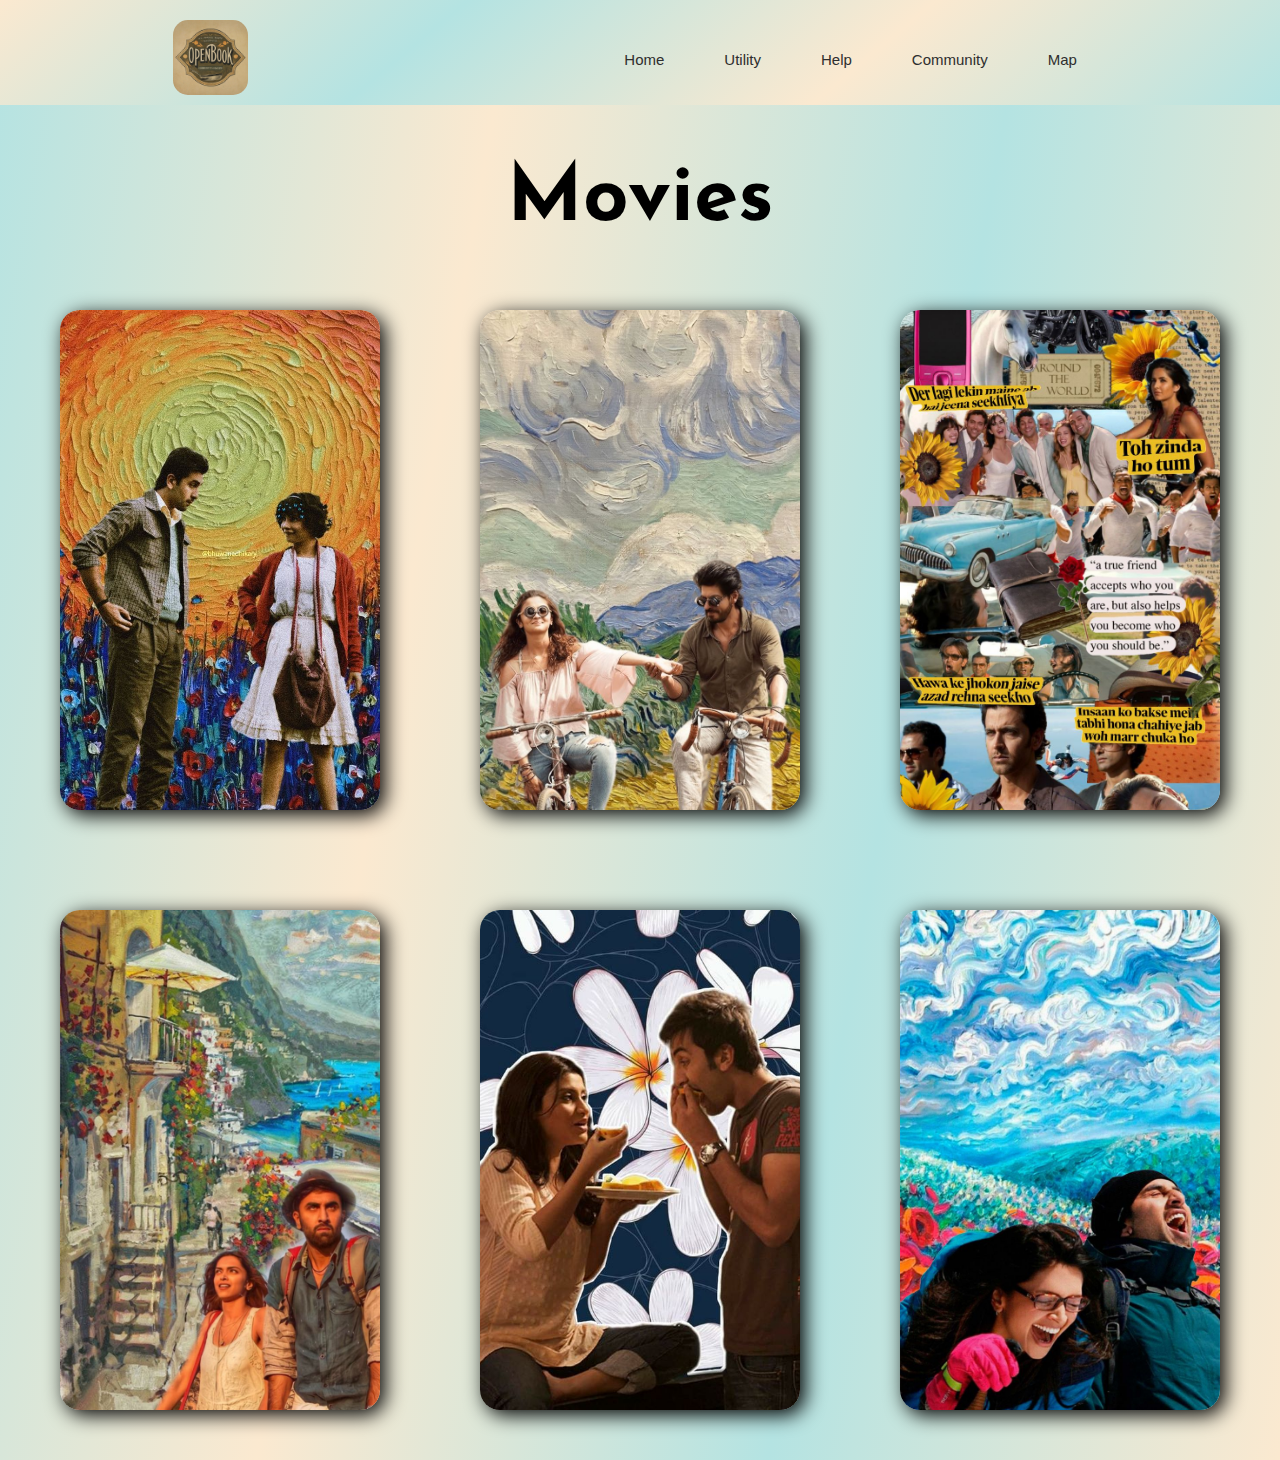
<file: Movies.html>
<!DOCTYPE html>
<!DOCTYPE html>
<html lang="en">
<head>
    <meta charset="UTF-8">
    <meta name="viewport" content="width=device-width, initial-scale=1.0">
    <title>Movies</title>
    <link rel="stylesheet" href ="styless.css">

</head>
<body>
    <header id="header">
        <nav>
              <div class="logo"><a href="index.html" ><img src="icon/icon.jpeg" alt="logo"></a></div>
                <ul>
                  <li><a href="index.html">Home</a></li>
                  <li><a href="index.html#services_section">Utility</a></li>
            <li><a href="help.html">Help</a></li>
            <li><a href="community.html">Community</a></li>
            <li><a href="mapCompo.html">Map</a></li>
          </ul>
        </nav>
      </header>
    <section class="movies">
        <div class="background">  
            <h2>Movies</h2>     
            <div class="container">
                <div class ="card">
                    <img src="Movies/Barfi_Port.jpeg" alt="BARFI">
                    <div class="intro">
                        <h1 class="title">Barfi</h1>
                        <p class="sub-title">IMDb <span>8.1</span>/10</p>
                        <p class="info">Experience a beautiful portrayal of resilience and the power of acceptance in Barfi. Join Barfi on his journey of overcoming obstacles with love and laughter, reminding us that our differences make us unique</p>
        
                        <button class="btn" onclick="explore('Movies/Barfi.html')">Explore</button>
                    </div>
                </div> 
        
                <div class ="card">
                    <img src="Movies/Dj_PORT.jpeg" alt="Dear Jindagi">
                    <div class="intro">
                        <h1 class="title">Dear Jindagi</h1>
                        <p class="sub-title">IMDb <span>7.4</span>/10</p>
                        <p class="info">In Dear Zindagi, embark on a heartwarming journey of healing and self-discovery. Through its gentle exploration of mental health complexities, find solace and hope in navigating your emotional landscape.</p>
        
                        <button class="btn" onclick="explore('Movies/DearJindagi.html')">Explore</button>
                    </div>
                </div> 
        
                <div class ="card">
                    <img src="Movies/ZNMD_PORT.jpeg" alt="Zindagi Na Milegi Dobara">
                    <div class="intro">
                        <h1 class="title">Zindagi Na Milegi Dobara</h1>
                        <p class="sub-title">IMDb <span>8.2</span>/10</p>
                        <p class="info">Zindagi Na Milegi Dobara is a poignant exploration of confronting fears and embracing vulnerability. Through exhilarating adventures, it inspires us to break free from limitations and savor every moment</p>
        
                        <button class="btn" onclick="explore('Movies/JNMD.html')">Explore</button>
                    </div>
                </div>    
                <div class ="card" >
                    <img src="Movies/Tamasha_PORT.jpeg" alt="Tamasha">
                    <div class="intro">
                        <h1 class="title">Tamasha</h1>
                        <p class="sub-title">IMDb <span>7.3</span>/10</p>
                        <p class="info">Embark on a soul-stirring journey of self-discovery and acceptance in Tamasha. Its raw portrayal of inner turmoil resonates deeply, reminding us that true healing begins with embracing our true selves.</p>
        
                        <button class="btn" onclick="explore('Movies/Tamasha.html')">Explore</button>
                    </div>
                </div>     
                <div class ="card" >
                    <img src="Movies/WAKEUPSID_PORT.jpeg" alt="Wake Up Sid">
                    <div class="intro">
                        <h1 class="title">Wake Up Sid</h1>
                        <p class="sub-title">IMDb <span>7.6</span>/10</p>
                        <p class="info">Wake Up Sid offers a gentle reminder that growth often emerges from unexpected places. Through relatable journeys of personal growth, find hope in overcoming mental health challenges.</p>
        
                        <button class="btn" onclick="explore('Movies/wakeupsid.html')">Explore</button>
                    </div>
                </div> 
                <div class ="card" >
                    <img src="Movies/YJHD_PORT.jpeg" alt="Yeh Jawani Hai Deewani">
                    <div class="intro">
                        <h1 class="title">Yeh Jawani Hai Deewani</h1>
                        <p class="sub-title">IMDb <span>8.1</span>/10</p>
                        <p class="info">Yeh Jawaani Hai Deewani celebrates life's joys and sorrows, offering comfort and inspiration in overcoming past traumas. Its portrayal of forging meaningful connections speaks to the resilience within us all.</p>
        
                        <button class="btn" onclick="explore('Movies/Yjhd.html')">Explore</button>
                    </div>
                </div>        
            </div>
        </div>
    </section>    
<script src="scripts.js"></script>
    
</body>
</html>
</file>
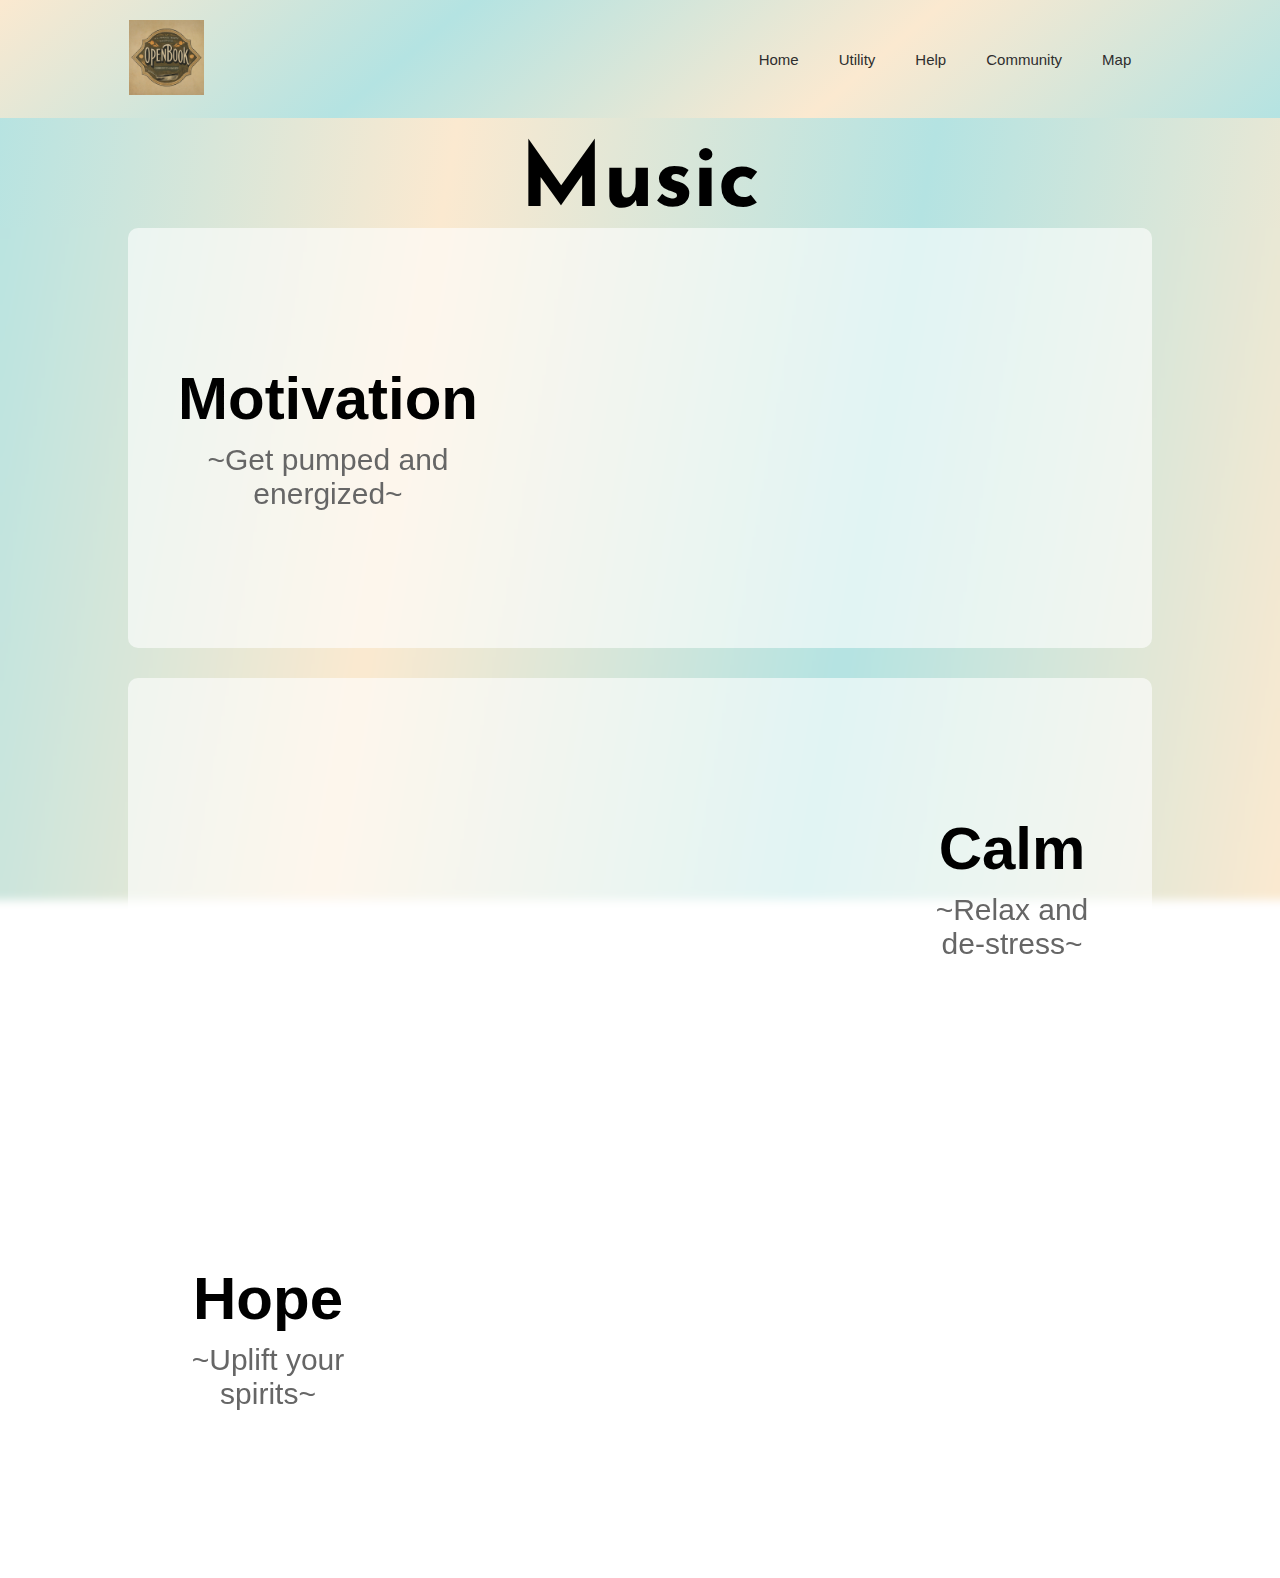
<file: music.html>
<!DOCTYPE html>
<html lang="en">
<head>
  <meta charset="UTF-8">
  <meta name="viewport" content="width=device-width, initial-scale=1.0">
  <title>Music for Every Mood</title>
  <link rel="stylesheet" href="music.css">
</head>
<body>
  <header id="header">
    <nav>
      <div class="logo"><a href="index.html" ><img src="icon/icon.jpeg" alt="logo"></div>
      <ul>
        <li><a href="index.html" href="">Home</a></li>
        <li><a href="#services_section">Utility</a></li>
        <li><a href="help.html">Help</a></li>
        <li><a href="community.html">Community</a></li>
        <li><a href="mapCompo.html">Map</a></li>
      </ul>
    </nav>
    <section class="Music">
      <h3>Music</h3>
      <div class="container">
        <div class="card">
          <div class="text">
            <h3>Motivation</h3>
            <p>~Get pumped and energized~</p>
          </div>
          <div class="spotify">
            <iframe style="border-radius:30px" src="https://open.spotify.com/embed/playlist/7zNvXEjgmE1110slXAuZie?utm_source=generator" frameBorder="0" allowfullscreen="" allow="autoplay; clipboard-write; encrypted-media; fullscreen; picture-in-picture" loading="lazy"></iframe>
          </div>
        </div>
        <div class="card">
            <div class="spotify">
                <iframe style="border-radius:20px" src="https://open.spotify.com/embed/playlist/4kOdiP5gbzocwxQ8s2UTOF?utm_source=generator" frameBorder="0" allowfullscreen="" allow="autoplay; clipboard-write; encrypted-media; fullscreen; picture-in-picture" loading="lazy"></iframe>
              </div>
            <div class="text">
                <h3>Calm</h3>
                <p>~Relax and de-stress~</p>
            </div>

        </div>
        <div class="card">
          <div class="text">
            <h3>Hope</h3>
            <p>~Uplift your spirits~</p>
          </div>
          <div class="spotify">
            <iframe style="border-radius:20px" src="https://open.spotify.com/embed/playlist/37i9dQZF1E8LUK80CXY6Mr?utm_source=generator"  frameBorder="0" allowfullscreen="" allow="autoplay; clipboard-write; encrypted-media; fullscreen; picture-in-picture" loading="lazy"></iframe>
          </div>
        </div>
        <!-- <div class="card">
          <div class="text">
            <div class="spotify">
                <iframe style="border-radius:20px" src="https://open.spotify.com/embed/episode/7zgJZ7p9G5mZeIyN7f8Gni?utm_source=generator"  frameBorder="0" allowfullscreen="" allow="autoplay; clipboard-write; encrypted-media; fullscreen; picture-in-picture" loading="lazy"></iframe>
              </div>
            <h3>Focus</h3>
            <p>~Sharpen your concentration~</p>
          </div>     
        </div> -->
      </div>   
    </section> 
  </header>

    
</body>
</html>
</file>
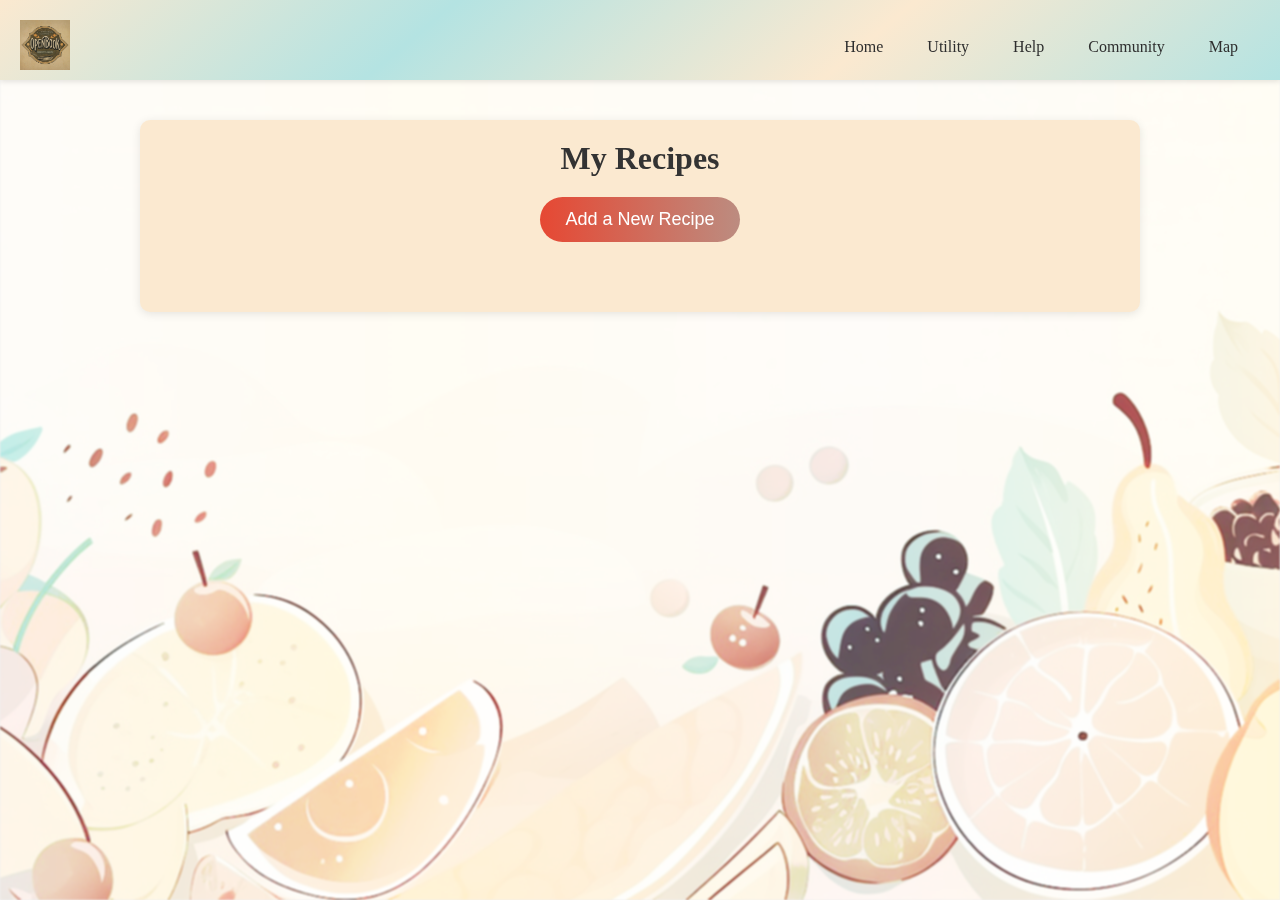
<file: recipe_add.html>
<!DOCTYPE html>
<html lang="en">
<head>
    <meta charset="UTF-8">
    <meta name="viewport" content="width=device-width, initial-scale=1.0">
    <title>My Recipes</title>
    <link rel="stylesheet" href="recipe_add.css">
</head>

<body>
    <header id="header">
        <nav>
          <div class="logo">
              <a href="index.html">
                  <img src="icon/icon.jpeg" alt="logo">
              </a>
          </div>
          <ul>
            <li><a href="index.html">Home</a></li>
            <li><a href="index.html#services_section">Utility</a></li>
            <li><a href="#team_section">Help</a></li>
            <li><a href="community.html">Community</a></li>
            <li><a href="mapCompo.html">Map</a></li>
          </ul>
        </nav>
    </header>

    <div class="container">
        <h1>My Recipes</h1>
        <button id="add-recipe-btn">Add a New Recipe</button>
        <div id="recipe-cards" class="recipe-cards"></div>
    </div>

    <div id="recipe-modal" class="recipe-modal">
        <div class="modal-content">
            <span class="close-btn">&times;</span>
            <h2>Add Recipe</h2>
            <form id="recipe-form">
                <label for="dish-name">Dish Name:</label>
                <input type="text" id="dish-name" name="dish-name" placeholder="Dish Name" required>

                <label for="cooking-time">Cooking Time:</label>
                <input type="text" id="cooking-time" name="cooking-time" placeholder="Cooking Time" required>

                <label for="instructions">Instructions:</label>
                <textarea id="instructions" name="instructions" placeholder="Instructions (one per line)" required></textarea>

                <label for="image-upload">Upload Image:</label>
                <input type="file" id="image-upload" name="image-upload" accept="image/*" required>

                <button type="submit" id="submit-recipe-btn">Submit Recipe</button>
            </form>
        </div>
    </div>

    <script src="recipe.js"></script>
</body>
</html>
</file>
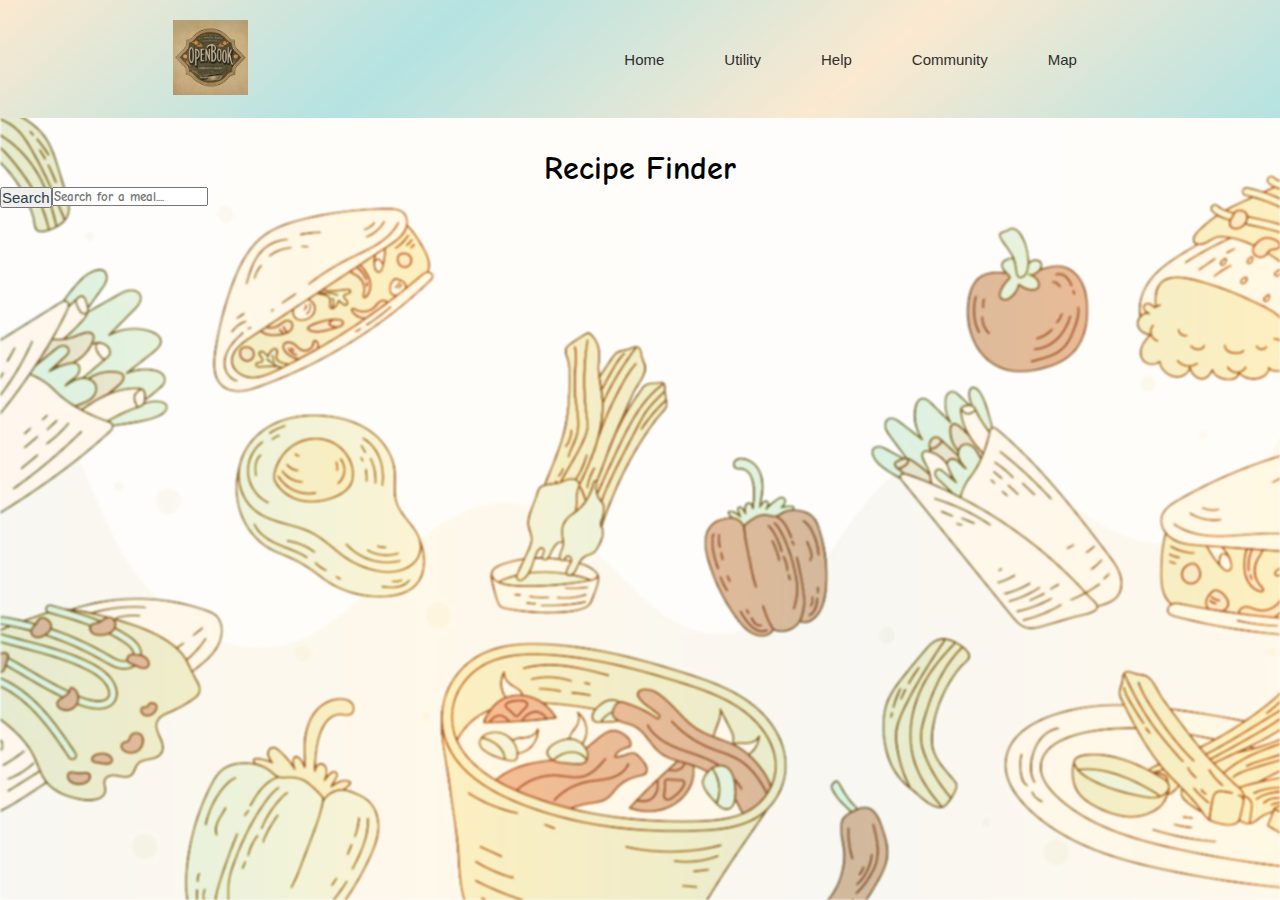
<file: recipeFinder.html>
<!DOCTYPE html>
<html lang="en">

<head>
    <meta charset="UTF-8">
    <meta http-equiv="X-UA-Compatible" content="IE=edge">
    <meta name="viewport" content="width=device-width, initial-scale=1.0">
    <title>Recipe-Finder</title>
    <!-- CSS only -->
    <link href="https://cdn.jsdelivr.net/npm/bootstrap@5.2.3/dist/css/bootstrap.min.css" rel="stylesheet"
        integrity="sha384-rbsA2VBKQhggwzxH7pPCaAqO46MgnOM80zW1RWuH61DGLwZJEdK2Kadq2F9CUG65" crossorigin="anonymous">
    <link rel="stylesheet" href="recipeFinder.css">

</head>

     <header id="header">
        <nav>
          <div class="logo"><a href="index.html" ><img src="icon/icon.jpeg" alt="logo"></a></div>
          <ul>
            <li><a href="index.html">Home</a></li>
            <li><a href="index.html#services_section">Utility</a></li>
            <li><a href="#team_section">Help</a></li>
            <li><a href="community.html">Community</a></li>
            <li><a href="mapCompo.html">Map</a></li>
          </ul>
        </nav>
      </header>

<body>
    <div class="container">
        <h1 class="headerName"><b>Recipe Finder</b></h1>
        <form action="" class="col-md-6 m-auto py-5">
            <div class="input-group mb-3">
                <input type="text" id="inputName" class="form-control" placeholder="Search for a meal...."
                    aria-label="Recipient's username" aria-describedby="button-addon2">
                <button class="btn btn-primary" type="button" id="button">Search</button>
            </div>
        </form>

        <div id="msg">
            <h3>We Don't have the food you gave us. Please order something else if you want .......</h3>
        </div>

        <div id="details">

        </div>

        <div id="items">

        </div>

    </div>
</body>
<script src="recipeFinder.js"></script>

</html>
</file>
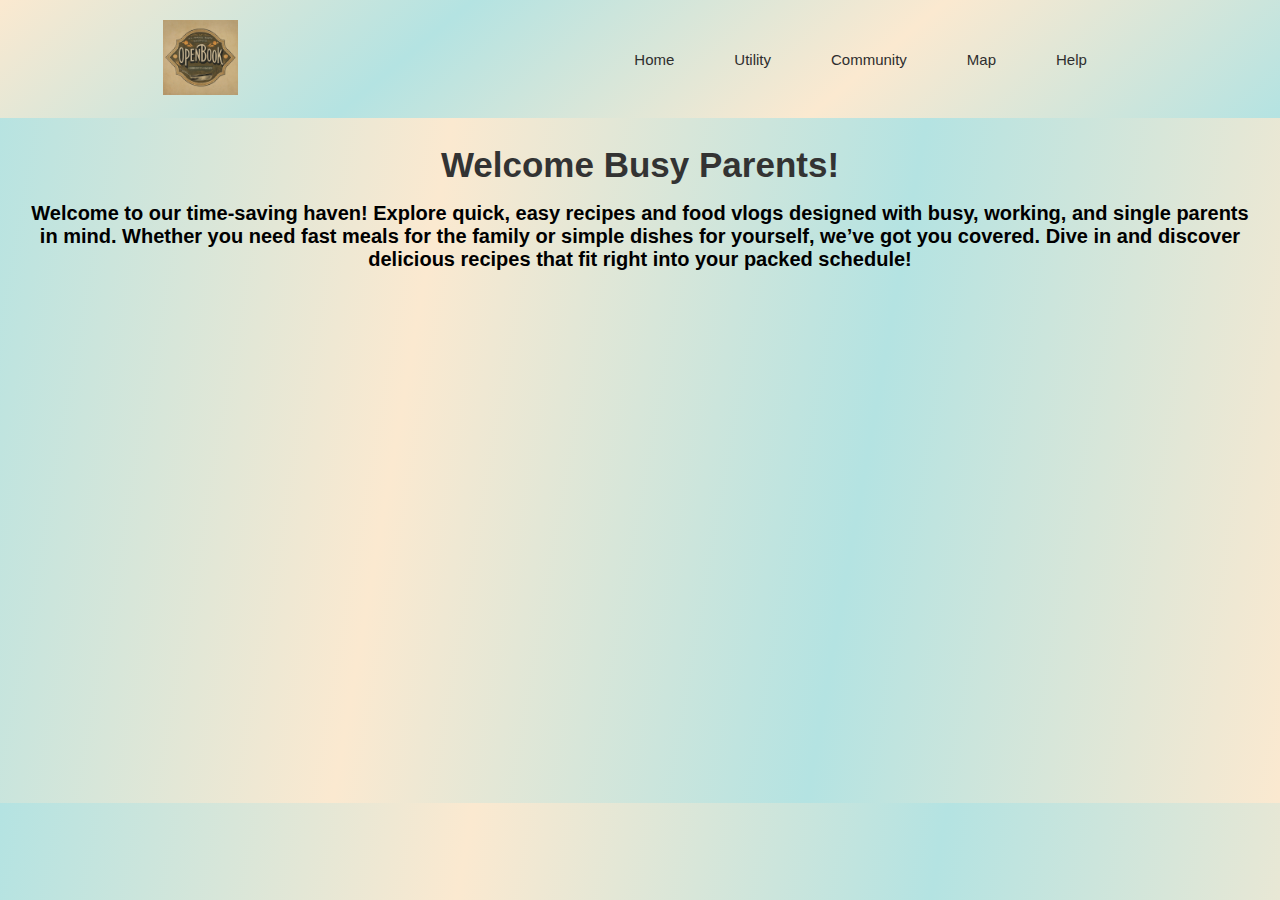
<file: singleparent.html>
<!DOCTYPE html>
<html lang="en">
<head>
    <meta charset="UTF-8">
    <meta name="viewport" content="width=device-width, initial-scale=1.0">
    <title>Health Freaks</title>
    <style>
        body {
            background: linear-gradient(100deg,#b4e3e2, #FBE9D0, #b4e3e2, #FBE9D0);
	font-family: 'Open Sans', sans-serif;
            margin: 0;
            padding: 0;
        }
        nav {
            padding-top: 20px;
            padding-bottom: 20px;
            top: 0;
            position: fixed;
            display: flex;
            width: 100%;
            z-index: 1000;
            background: linear-gradient(140deg,#FBE9D0, #b4e3e2, #FBE9D0, #b4e3e2);
            justify-content: space-around;
            transition: 1.5s;
            align-items: center;
        }
        nav ul {
            display: flex;
            align-items: center;
        }
        nav ul li {
            list-style: none;
            margin: 10px 20px;
        }
        nav ul li a {
            padding: 2px 10px;
            color: #2e2e2e;
            cursor: pointer;
            transition: .6s ease, transform 0.4s ease;
            text-decoration: none;
        }
        nav ul li a:hover {
            color: #fff;
            border-radius: 5px;
            transform: scale(1.1);
            font-size: 20px;
            background: linear-gradient(to right, #E64833, #bc8c80);
        }
        .active {
            color: #fff;
            font-size: 20px;
            border-radius: 5px;
            background: linear-gradient(to right, #E64833, #bc8c80);
        }

        .get-started {
            margin-left: 50px;
            padding: 5px 20px;
            border-radius: 20px;
            text-decoration: none;
            font-size: 20px;
            transition: background-color 0.7s ease, transform 0.4s ease;
            background: linear-gradient(to right, #E64833, #bc8c80);
            color: #fff;
        }
        .get-started:hover {
            color: #2e2e2e;
            transform: scale(1.1);
            background: #c6a199;
        }
        .logo img {
            width: 75px;
            cursor: pointer;
            transition: all 1s;
        }
        a, button {
            float: left;
            font-family: "Montserrat", sans-serif;
            font-weight: 500;
            font-size: 15px;
            color: #2E3D49;
            display: block;
            text-decoration: none;
            text-align: center;
        }
        .head-container {
            margin-top: 245px;
            display: flex;
            flex-wrap: wrap;
            align-items: center;
            justify-content: space-around;
        }

        header {
            text-align: center;
            padding: 145px 20px 50px;
        }

        header h1 {
            margin: 0;
            font-size: 35px;
            color: #333;
        }

        header h2 {
            font-size: 20px;
            margin-top: 17px;
        }

        .video-grid {
            display: grid;
            grid-template-columns: repeat(4, 1fr);
            gap: 15px;
            padding: 0 20px; /* Add horizontal padding */
        }

        .video-grid iframe {
            width: 100%;
            height: 200px;
            border-radius: 10px;
            border: none;
        }

        /* Responsive styling for smaller screens */
        @media (max-width: 900px) {
            .video-grid {
                grid-template-columns: repeat(2, 1fr);
            }

            .video-grid iframe {
                height: 180px;
            }
        }

        @media (max-width: 600px) {
            .video-grid {
                grid-template-columns: 1fr;
            }

            .video-grid iframe {
                height: 160px;
            }
        }
         /* Add padding to the bottom to create space */
         body::after {
            content: '';
            display: block;
            height: 50px; }/* Adjust this value to create more or less space */
    </style>
</head>
<body>
    <nav>
        <div class="logo"><a href="index.html"><img src="icon/icon.jpeg" alt="logo"></a></div>
        <ul>
            <li><a href="index.html">Home</a></li>
            <li><a href="index.html#services_section">Utility</a></li>
            <li><a href="community.html">Community</a></li>
            <li><a href="mapCompo.html">Map</a></li>
            <li><a href="help.html">Help</a></li>
        </ul>
    </nav>

    <header>
        <h1>Welcome Busy Parents!</h1>
        <h2>Welcome to our time-saving haven! Explore quick, easy recipes and food vlogs designed with busy, working, and single parents in mind. Whether you need fast meals for the family or simple dishes for yourself, we’ve got you covered. Dive in and discover delicious recipes that fit right into your packed schedule!</h2>
    </header>

    <div class="video-grid">
        <iframe src="https://www.youtube.com/embed/MPfIYx3jCIg" frameborder="0" allow="accelerometer; autoplay; encrypted-media; gyroscope; picture-in-picture" allowfullscreen></iframe>
        <iframe src="https://www.youtube.com/embed/LS7iGMX78vc" frameborder="0" allow="accelerometer; autoplay; encrypted-media; gyroscope; picture-in-picture" allowfullscreen></iframe>
        <iframe src="https://www.youtube.com/embed/9_5wHw6l11o" frameborder="0" allow="accelerometer; autoplay; encrypted-media; gyroscope; picture-in-picture" allowfullscreen></iframe>
        <iframe src="https://www.youtube.com/embed/i_kHNJ2AVuc" frameborder="0" allow="accelerometer; autoplay; encrypted-media; gyroscope; picture-in-picture" allowfullscreen></iframe>
        <iframe src="https://www.youtube.com/embed/Z-WOD_xmYMQ" frameborder="0" allow="accelerometer; autoplay; encrypted-media; gyroscope; picture-in-picture" allowfullscreen></iframe>
        <iframe src="https://www.youtube.com/embed/_muhC_eL8Ec" frameborder="0" allow="accelerometer; autoplay; encrypted-media; gyroscope; picture-in-picture" allowfullscreen></iframe>
        <iframe src="https://www.youtube.com/embed/aGAiDBJ5Z20" frameborder="0" allow="accelerometer; autoplay; encrypted-media; gyroscope; picture-in-picture" allowfullscreen></iframe>
        <iframe src="https://www.youtube.com/embed/eChVFovGZ0o" frameborder="0" allow="accelerometer; autoplay; encrypted-media; gyroscope; picture-in-picture" allowfullscreen></iframe>
    </div>
</body>
</html>
</file>
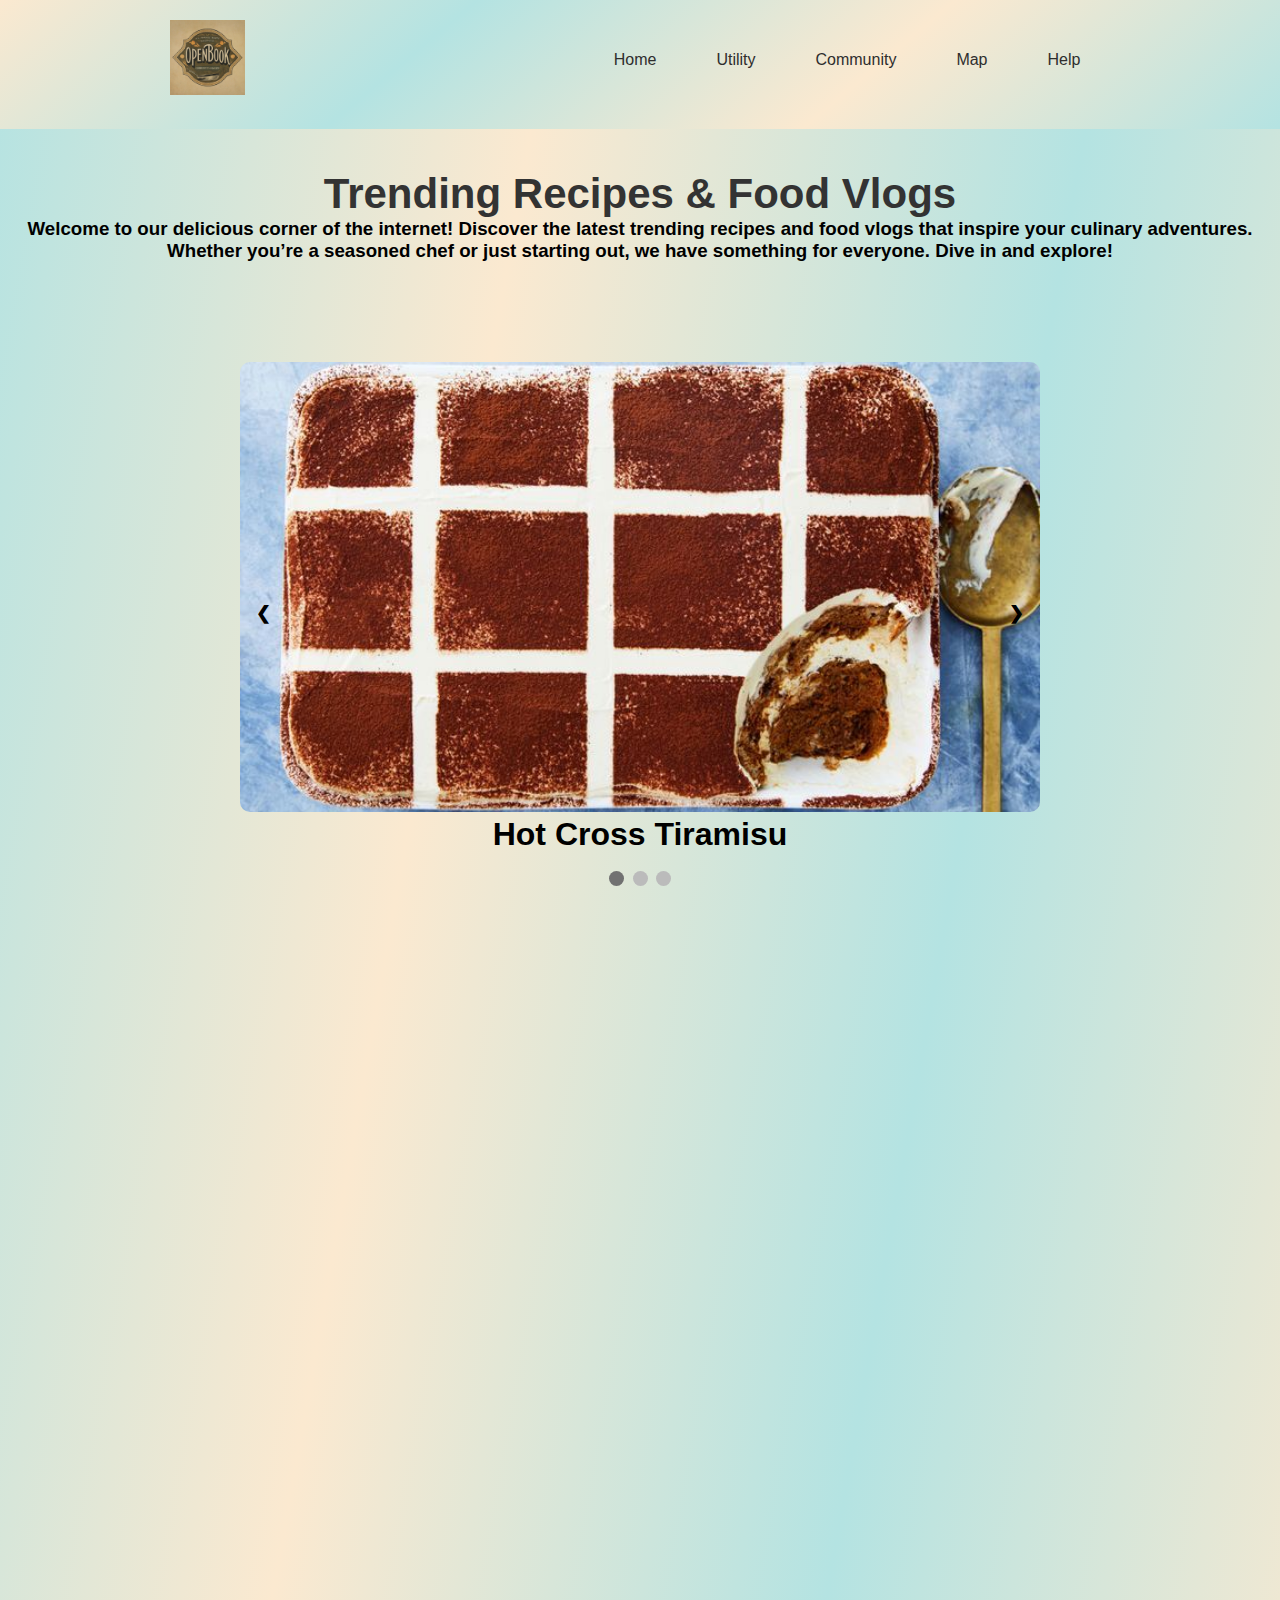
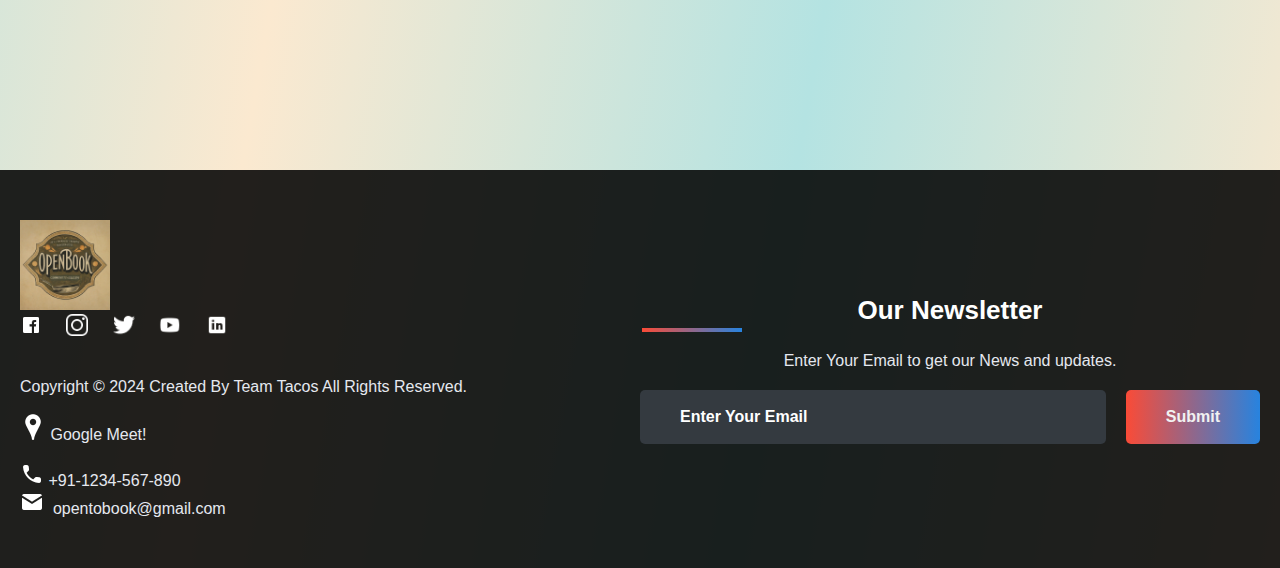
<file: trending.html>
<!DOCTYPE html>
<html lang="en">
<head>
    <meta charset="UTF-8">
    <meta name="viewport" content="width=device-width, initial-scale=1.0">
    <title>Trending Recipes & Food Vlogs</title>
    <link rel="stylesheet" href="trending.css">
    <link rel="stylesheet" href="https://cdnjs.cloudflare.com/ajax/libs/font-awesome/6.0.0-beta3/css/all.min.css">
</head>
<body>
    <nav>
        <div class="logo"><a href="index.html"><img src="icon/icon.jpeg" alt="logo"></a></div>
        <ul>
            <li><a href="index.html">Home</a></li>
            <li><a href="index.html#services_section">Utility</a></li>
            <li><a href="community.html">Community</a></li>
            <li><a href="mapCompo.html">Map</a></li>
            <li><a href="help.html">Help</a></li>
        </ul>
    </nav>

    <main>
    <header>
        <h1>Trending Recipes & Food Vlogs</h1>
        <h3>Welcome to our delicious corner of the internet! Discover the latest trending recipes and food vlogs that inspire your culinary adventures. Whether you’re a seasoned chef or just starting out, we have something for everyone. Dive in and explore!</h3>
    </header>

    <section id="trending-recipes">
        <h2></h2>
        <div class="slideshow-container">
            <div class="mySlides fade">
                <a href="https://www.taste.com.au/recipes/hot-cross-tiramisu-recipe/abycpu6l?r=recipes/trendingrecipes&c=xpCH0GDZ/Trending%20recipes" target="_blank">
                    <img src="creator/tiramisu.jpg" alt="Hot Cross Tiramisu">
                </a>
                <h1><b>Hot Cross Tiramisu</b></h1>
            </div>
            <div class="mySlides fade">
                <a href="https://jessicainthekitchen.com/how-to-make-whipped-coffee-dalgona-coffee-tips/" target="_blank">
                    <img src="creator/Dalgona.jpg" alt="Dalgona Coffee">
                </a>
                <h1><b>Dalgona Coffee</b></h1>
            </div>
            <div class="mySlides fade">
                <a href="https://www.taste.com.au/recipes/polenta-chip-lasagne-recipe/np2ro3jh?r=recipes/trendingrecipes&c=xpCH0GDZ/Trending%20recipes" target="_blank">
                    <img src="creator/lasagne.jpg" alt="Polenta Chip Lasagne">
                </a>
                <h1><b>Polenta Chip Lasagne</b></h1>
            </div>

            <!-- Next and Previous buttons -->
            <a class="prev" onclick="plusSlides(-1)">&#10094;</a>
            <a class="next" onclick="plusSlides(1)">&#10095;</a>
        </div>
        <br>

        <!-- The dots/circles -->
        <div style="text-align:center">
            <span class="dot" onclick="currentSlide(1)"></span>
            <span class="dot" onclick="currentSlide(2)"></span>
            <span class="dot" onclick="currentSlide(3)"></span>
        </div>
    </section>

    <!-- Training Videos Section -->
    <div class="section">
        <h2></h2>
        <div class="videos-section">
            <iframe src="https://www.youtube.com/embed/18S2v_kNrH8" frameborder="0" allow="accelerometer; autoplay; encrypted-media; gyroscope; picture-in-picture" allowfullscreen></iframe>
            <iframe src="https://www.youtube.com/embed/jFW8v33ID8k" frameborder="0" allow="accelerometer; autoplay; encrypted-media; gyroscope; picture-in-picture" allowfullscreen></iframe>
            <iframe src="https://www.youtube.com/embed/le965qK4zQA" frameborder="0" allow="accelerometer; autoplay; encrypted-media; gyroscope; picture-in-picture" allowfullscreen></iframe>
            <iframe src="https://www.youtube.com/embed/VABOSFO6nyA" frameborder="0" allow="accelerometer; autoplay; encrypted-media; gyroscope; picture-in-picture" allowfullscreen></iframe>
            <iframe src="https://www.youtube.com/embed/PhKNQGGQ4lg" frameborder="0" allow="accelerometer; autoplay; encrypted-media; gyroscope; picture-in-picture" allowfullscreen></iframe>
            <iframe src="https://www.youtube.com/embed/TWstYq6XzJA" frameborder="0" allow="accelerometer; autoplay; encrypted-media; gyroscope; picture-in-picture" allowfullscreen></iframe>
            <iframe src="https://www.youtube.com/embed/vkD_pNSVFTs" frameborder="0" allow="accelerometer; autoplay; encrypted-media; gyroscope; picture-in-picture" allowfullscreen></iframe>
            <iframe src="https://www.youtube.com/embed/UpCIC7FXGdQ" frameborder="0" allow="accelerometer; autoplay; encrypted-media; gyroscope; picture-in-picture" allowfullscreen></iframe>
        </div>
    </div>

    </main>

     <!-- FOOTER -->
      <footer>
        <div class="footer-container">
          <div class="left-col">
            <img src="icon/icon.jpeg" style="width: 90px;">
            <div class="logo"></div>
            <div class="social-media">
              <a href="#"><img src="icon\fb.png"></a>
              <a href="#"><img src="icon\insta.png"></a>
              <a href="#"><img src="icon\tt.png"></a>
              <a href="#"><img src="icon\ytube.png"></a>
              <a href="#"><img src="icon\linkedin.png"></a>
            </div><br><br>
            <p class="rights-text">Copyright © 2024 Created By Team Tacos All Rights Reserved.</p>
            <br>
            <p><img src="icon/location.png"> Google Meet!</p><br>
            <p><img src="icon/phone.png"> +91-1234-567-890<br><img src="icon/mail.png">&nbsp;
              opentobook@gmail.com</p>
          </div>
          <div class="right-col">
            <h1 style="color: #fff">Our Newsletter</h1>
            <div class="border"></div><br>
            <p>Enter Your Email to get our News and updates.</p>
            <form class="newsletter-form">
              <input class="txtb" type="email" placeholder="Enter Your Email">
              <input class="btn" type="submit" value="Submit">
            </form>
          </div>
        </div>
      </footer>

    <script src="trending.js"></script>
</body>
</html>


    <script src="trending.js"></script>
</body>
</html>
</file>
<file: homesick.css>
* {
  box-sizing: border-box;
  margin: 0;
  padding: 0;
}

html {
  scroll-behavior: smooth;
}
body {
  background: linear-gradient(100deg,#b4e3e2, #FBE9D0, #b4e3e2, #FBE9D0);
  font-family: 'Open Sans', sans-serif;
}

.black {
  box-shadow: 0 2px 10px rgba(0, 0, 0, 0.5);
}

nav {
  padding-top: 20px;
  padding-bottom: 20px;
  top: 0;
  position: fixed;
  display: flex;
  width: 100%;
  z-index: 1000;
  background: linear-gradient(140deg,#FBE9D0, #b4e3e2, #FBE9D0, #b4e3e2);
  justify-content: space-around;
  transition: 1.5s;
  align-items: center;
}

nav ul {
  display: flex;
  align-items: center;
}

nav ul li {
  list-style: none;
  margin: 10px 20px;
}

nav ul li a {
  padding: 2px 10px;
  color: #2e2e2e;
  cursor: pointer;
  transition: .6s ease, transform 0.4s ease;
  text-decoration: none;
}

nav ul li a:hover {
  color: #fff;
  border-radius: 5px;
  transform: scale(1.1);
  font-size: 20px;
  background: linear-gradient(to right, #E64833, #bc8c80);
}

.active {
  color: #fff;
  font-size: 20px;
  border-radius: 5px;
  background: linear-gradient(to right, #E64833, #bc8c80);
}

.get-started {
  margin-left: 50px;
  padding: 5px 20px;
  border-radius: 20px;
  text-decoration: none;
  font-size: 20px;

  transition: background-color 0.7s ease, transform 0.4s ease;
  background: linear-gradient(to right, #E64833, #bc8c80);
  color: #fff;
}

.get-started:hover {
  color: #2e2e2e;
  transform: scale(1.1);
  background: #c6a199;
}

.logo img {
  width: 75px;
  cursor: pointer;
  transition: all 1s;
}

a,
button {
  float: left;
  font-family: "Montserrat", sans-serif;
  font-weight: 500;
  font-size: 15px;
  color: #2E3D49;
  display: block;
  text-decoration: none;
  text-align: center;
}

.head-container {
  margin-top: 100px;
  display: flex;
  flex-wrap: wrap;
  align-items: center;
  justify-content: space-around;
}

.slideshow-container {
  position: relative;
  max-width: 800px;
  margin: auto;
}

.mySlides {
  display: none;
  text-align: center;
}

.mySlides img {
  width: 100%;
  border-radius: 10px;
}

.prev, .next {
  cursor: pointer;
  position: absolute;
  top: 50%;
  width: auto;
  padding: 16px;
  color: white;
  font-weight: bold;
  font-size: 18px;
  transition: 0.6s ease;
  border-radius: 0 3px 3px 0;
  user-select: none;
}

.next {
  right: 0;
  border-radius: 3px 0 0 3px;
}

.prev:hover, .next:hover {
  background-color: rgba(0,0,0,0.8);
}

.dot {
  cursor: pointer;
  height: 15px;
  width: 15px;
  margin: 0 2px;
  background-color: #bbb;
  border-radius: 50%;
  display: inline-block;
  transition: background-color 0.6s ease;
}

.active, .dot:hover {
  background-color: #717171;
}


/* Header Styling */
header {
  text-align: center;
  padding: 145px 20px 50px; /* Adjusted padding to ensure there's space between nav and header */
  /*background-color: #f8d8c1;*/
}

header h1 {
  margin: 0;
  font-size: 35px;
  color: #333;
}

header h2{
  font-size: 20px;
  margin-top: 17px;
}

header p {
  font-size: 18px;
  color: #555;
}

/* Carousel Section */
.carousel {
  background: linear-gradient(to right, #E64833, #bc8c80);
  display: flex;
  overflow: hidden;
  position: relative;
  padding: 20px;
  margin: 0 auto;
  max-width: 800px;
  box-shadow: 0 4px 8px rgba(0, 0, 0, 0.1);
  border-radius: 10px;
}

.carousel-item {
  min-width: 100%;
  transition: transform 0.5s ease;
  text-align: center;
}

.carousel-item img {
  width: 100%;
  max-width: 600px;
  height: auto;
  border-radius: 10px;
}

.carousel h1 {
  font-size: 24px;
  margin-top: 15px;
  color: #333;
}

/* Carousel Buttons */
.carousel-button {
  background-color: rgba(255, 255, 255, 0.8);
  border: none;
  border-radius: 50%;
  cursor: pointer;
  font-size: 24px;
  position: absolute;
  top: 50%;
  transform: translateY(-50%);
  z-index: 10;
  padding: 10px;
  transition: background-color 0.3s;
}

.carousel-button:hover {
  background-color: rgba(255, 255, 255, 1);
}

.carousel button:first-child {
  left: 20px;
}

.carousel button:last-child {
  right: 20px;
}

/* Video Section */
.videos-section {
  display: grid;
  grid-template-columns: repeat(auto-fit, minmax(300px, 1fr)); /* Responsive grid layout */
  gap: 15px;
  margin-top: 40px;
  margin-bottom: 60px;
  margin-left: 20px;
  margin-right: 20px;
}

.videos-section iframe {
  width: 100%;
  height: 200px;
  border-radius: 10px;
  border: none;
}

/* Optional: Make the videos taller on larger screens */
@media (min-width: 768px) {
  .videos-section iframe {
    height: 250px;
  }
}


.video-list {
  margin: 20px;
}

.video-list h3 {
  margin-bottom: 10px;
  color: #333;
  font-size: 22px;
}

.video-item {
  display: inline-block;
  margin: 10px;
  text-align: center;
}

.video-item img {
  width: 150px;
  height: 100px;
  border-radius: 8px;
  box-shadow: 0 4px 6px rgba(0, 0, 0, 0.1);
}

.video-item p {
  margin-top: 5px;
  font-size: 14px;
  color: #555;
}


footer {
  color: #E5E8EF;
  background: #000D;
  padding: 30px 0; 
}
footer .footer-container {
  max-width: 1300px;
  margin: auto;
  padding: 0 20px;
  display: flex;
  justify-content: space-between;
  align-items: center;
  flex-wrap: wrap-reverse;
}
footer .social-media img{
  width: 18px;
}
footer .logo {
  width: 150px;
  color: #fff;
}
footer .social-media a{
  margin-right: 8px;
  font-size: 18px;
  text-decoration: none;
}
footer .right-col h1{
  font-size: 22px;
}
footer .border{
  width: 80px;
  height: 3px;
  background: linear-gradient(to right, #FA4B37, #2783df);
  margin: 2px;
}
footer .newsletter-form {
  display: flex;
  justify-content: center;
  align-items: center;
  flex-wrap: wrap;
}
footer input::placeholder {
  color: white !important;
}
footer .txtb {
  flex: 1;
  padding: 14px 40px;
  font-size: 13px;
  background: #343A40;
  border: none;
  font-weight: 700;
  outline: none;
  border-radius: 5px;
  min-width: 200px;
  margin-top: 20px;
  color: white;
}
footer .btn {
  margin-top: 20px;
  padding: 14px 30px;
  font-size: 13px;
  color: #f1f1f1;
  background: linear-gradient(to right, #FA4B37, #2783df);
  border: none;
  font-weight: 700;
  outline: none;
  border-radius: 5px;
  margin-left: 20px;
  cursor: pointer;
  transition: opacity .3s linear;	
}
footer .btn:hover {
  opacity: .7;
}
</file>
<file: styless.css>
@import url('https://fonts.googleapis.com/css2?family=Allura&family=Josefin+Sans:ital,wght@0,100..700;1,100..700&display=swap');

* {
    margin: 0px;
    padding: 0px;
    box-sizing: border-box;
    /* font-family: sans-serif; */

}

header {
    height: 90vh;
    /* background: #000; */
}

.black {
    box-shadow: 0 2px 10px rgba(0, 0, 0, 0.5);
}

nav {
    margin-bottom: 15px;
    padding-top: 20px;
    padding-bottom: 7px;
    top: 0;
    position: fixed;
    display: flex;
    width: 100%;
    z-index: 1000;
    background: linear-gradient(140deg, #FBE9D0, #b4e3e2, #FBE9D0, #b4e3e2);
    justify-content: space-around;
    transition: 1.5s;
    align-items: center;
}

nav ul {
    display: flex;
    align-items: center;
}

nav ul li {
    list-style: none;
    margin: 10px 20px;
}

nav ul li a {
    padding: 2px 10px;
    color: #2e2e2e;
    cursor: pointer;
    transition: .6s ease, transform 0.4s ease;
    text-decoration: none;
}

nav ul li a:hover {
    color: #fff;
    border-radius: 5px;
    transform: scale(1.1);
    font-size: 20px;
    background: linear-gradient(to right, #E64833, #bc8c80);
}

.active {
    color: #fff;
    font-size: 20px;
    border-radius: 5px;
    background: linear-gradient(to right, #E64833, #bc8c80);
}

.get-started {
    margin-left: 50px;
    padding: 5px 20px;
    border-radius: 20px;
    text-decoration: none;
    font-size: 20px;

    transition: background-color 0.7s ease, transform 0.4s ease;
    background: linear-gradient(to right, #E64833, #bc8c80);
    color: #fff;
}

.get-started:hover {
    color: #2e2e2e;
    transform: scale(1.1);
    background: #c6a199;
}

.logo img {
    width: 75px;
    cursor: pointer;
    transition: all 1s;
}

a,
button {
    float: left;
    font-family: "Montserrat", sans-serif;
    font-weight: 500;
    font-size: 15px;
    color: #2E3D49;
    display: block;
    text-decoration: none;
    text-align: center;
}

.head-container {
    margin-top: 245px;
    display: flex;
    flex-wrap: wrap;
    align-items: center;
    justify-content: space-around;
}


.card {
    box-shadow: 0 0 80px rgba(0, 0, 0, 0.1);
    transition: transform 1s ease;
    border-width: 0;
    margin-top: 10px;

}

.custom-button {
    display: flex;
    align-items: center;
    padding: 10px;
    border: none;
    background-color: #000000;
    border-radius: 5px;
    cursor: pointer;
}

.button-image {
    width: 30px;
    /* Adjust image width as needed */
    height: auto;
    /* Maintain aspect ratio */
    margin-right: 10px;
}

.button-content {
    flex: 1;
}

.button-content h2 {
    margin: 0;
    font-size: 16px;
    /* Adjust heading font size */
    color: #333;
}

.button-content p {
    margin: 5px 0 0;
    /* Adjust paragraph margin */
    font-size: 14px;
    /* Adjust paragraph font size */
    color: #666;
}

body {
    width: 100%;
    height: 100%;
    font-family: Arial, sans-serif;
    display: flex;
    justify-content: center;
    background: whitesmoke;
    align-items: center;

}

.background {
    position: relative;
    width: 100%;
    height: 100%;
    background: linear-gradient(100deg, #b4e3e2, #FBE9D0, #b4e3e2, #FBE9D0);
    margin-top: 10px;
    display: flex;
    flex-direction: column;
    align-items: center;
    /* background-image: url('Wallpaper.jpeg'); 
    background-size: cover;
    background-position: center; */
}

.background h2 {
    text-align: center;
    margin-top: 100px;
    font-family: 'Josefin Sans', sans-serif;
    color: black;
    font-size: 80px;
    padding-top: 50px;
    margin-bottom: 20px;
    /* Add margin-bottom to create space */
}

.container {
    display: flex;
    grid-template-columns: repeat(3, 1fr);
    justify-content: center;
    padding: auto;
    flex-wrap: wrap;
}


.card {
    width: 320px;
    height: 500px;
    margin: 50px;
    border-radius: 20px;
    box-shadow: 5px 5px 20px black;
    overflow: hidden;
    position: relative;

}

.card h1 {
    font-family: 'Josefin Sans', sans-serif;
}

img {
    height: 100%;
    width: 100%;
    border-radius: 15px;
    object-fit: cover;
}

.intro {
    height: 100%;
    width: 100%;
    top: 0;
    right: -100%;
    position: absolute;
    background: #1f3d4738;
    backdrop-filter: blur(300px);
    color: black;
    padding: 30px;
    border-radius: 15px;
    display: flex;
    flex-direction: column;
    justify-content: center;
    transition: 1s;

}

.title {
    text-transform: uppercase;
    font-size: 40px;
    font-weight: 500;
    font-family: 'Allura', sans-serif;
}

.sub-title {
    text-transform: capitalize;
    font-size: 18px;
    font-weight: 300;
}

.info {
    font-size: 16px;
    line-height: 25px;
    margin: 40px 0;
    font-weight: 400;
}

.container .card {
    display: flex;
    flex-direction: column;
    align-items: center;
    /* Center horizontally */

}

.container .card .btn {
    /* Adjust position as needed */
    background: red;
    color: white;
    text-decoration: none;
    border: 2px solid transparent;
    font-weight: bold;
    padding: 13px 30px;
    border-radius: 30px;
    transition: transform 0.4s;


}

.container .card .btn:hover {
    background: transparent;
    border: 2px solid red;
    cursor: pointer;
}


.card:hover .intro {
    right: 0;
}

.sub-title span {
    color: red;
    font-family: Arial, Helvetica, sans-serif;
    font-size: 1.4em;
    /* Adjust as needed */

}

/* @keyframes scroll {
    from {
      transform: translateX(0);
    }
    to {
      transform: translateX(-100%);
    }
  } */
</file>
<file: music.css>
@import url('https://fonts.googleapis.com/css2?family=Allura&family=Josefin+Sans:ital,wght@0,100..700;1,100..700&disply=swap');

* {
  margin: 0;
  padding: 0;
  box-sizing: border-box;
}

body {
  background-color: #000000;
  background: linear-gradient(100deg, #b4e3e2, #FBE9D0, #b4e3e2, #FBE9D0);
  font-family: 'Open Sans', sans-serif;
  background-size: cover;
  background-position: center;
  background-attachment: fixed;
  /* Keeps the background fixed while scrolling */
}


header {
  height: 90vh;
  /* background: #000; */
}

.black {
  box-shadow: 0 2px 10px rgba(0, 0, 0, 0.5);
}

nav {
  padding-top: 20px;
  padding-bottom: 20px;
  top: 0;
  position: fixed;
  display: flex;
  width: 100%;
  z-index: 1000;
  background: linear-gradient(140deg, #FBE9D0, #b4e3e2, #FBE9D0, #b4e3e2);
  justify-content: space-around;
  transition: 1.5s;
  align-items: center;
}

nav ul {
  display: flex;
  align-items: center;
}

nav ul li {
  list-style: none;
  margin: 5px 10px;
}

nav ul li a {
  padding: 2px 10px;
  color: #2e2e2e;
  cursor: pointer;
  transition: .6s ease, transform 0.4s ease;
  text-decoration: none;
}

nav ul li a:hover {
  color: #fff;
  border-radius: 5px;
  transform: scale(1.1);
  font-size: 20px;
  background: linear-gradient(to right, #E64833, #bc8c80);
}

.active {
  color: #fff;
  font-size: 20px;
  border-radius: 5px;
  background: linear-gradient(to right, #E64833, #bc8c80);
}

.get-started {
  margin-left: 50px;
  padding: 5px 20px;
  border-radius: 20px;
  text-decoration: none;
  font-size: 20px;

  transition: background-color 0.7s ease, transform 0.4s ease;
  background: linear-gradient(to right, #E64833, #bc8c80);
  color: #fff;
}

.get-started:hover {
  color: #2e2e2e;
  transform: scale(1.1);
  background: #c6a199;
}

.logo img {
  width: 75px;
  cursor: pointer;
  transition: all 1s;
}

a,
button {
  float: left;
  font-family: "Montserrat", sans-serif;
  font-weight: 500;
  font-size: 15px;
  color: #2E3D49;
  display: block;
  text-decoration: none;
  text-align: center;
}

.head-container {
  margin-top: 245px;
  display: flex;
  flex-wrap: wrap;
  align-items: center;
  justify-content: space-around;
}

.Music {
  /* padding: 20px; */
  /* justify-content: center; */
  margin-top: 7%;
  text-align: center;
  font-family: 'Josefin Sans', sans-serif;
  color: rgb(0, 0, 0);
  font-size: 75px;
  padding-top: 50px;
}

.container {
  display: flex;
  flex-wrap: wrap;
  justify-content: center;
  backdrop-filter: blur(5px);
}

.card {
  width: 80%;
  height: 420px;
  margin-bottom: 30px;
  background-color: rgba(255, 255, 255, 0.6);
  border-radius: 10px;

  /* backdrop-filter: blur(5px); */
  /* box-shadow: 0 0 10px rgba(0, 0, 0, 0.1); */
  display: grid;
  grid-template-columns: repeat(2, 1fr);
  align-items: center;
  gap: 1.5rem;
  margin-top: 0;
}

.card .text {
  padding: 50px;
  font-family: sans-serif;
}

.card h3 {
  font-size: 60px;
  margin-bottom: 10px;
  color: black;
}

.card p {
  font-size: 30px;
  color: #666;
}

.spotify {
  padding: 10px;
  width: 720px;
  height: 380px;
}

iframe {
  width: 100%;
  height: 100%;
  border: none;
}
</file>
<file: recipeFinder.css>
@import url('https://fonts.googleapis.com/css2?family=Comic+Neue:ital,wght@0,300;0,400;0,700;1,300;1,400;1,700&display=swap');
* {
  margin: 0;
  padding: 0;
  box-sizing: border-box;
  
  font-family: "Comic Neue", cursive;
  font-weight: bold;
}

body {
  margin: 0;
  height: 100vh;
  position: relative;
}

body::before {
  content: "";
  position: absolute;
  top: 0;
  left: 0;
  width: 100%;
  height: 100%;
  background: linear-gradient(to right, #b4e3e2, #FBE9D0, #b4e3e2, #FBE9D0), 
              url("creator/6091826.jpg");
  background-size: cover;
  background-blend-mode: overlay;
  filter: blur(1px); /* Adjust the value to control the blur intensity */
  z-index: -1; /* Ensures the background stays behind the content */
}

body * {
  position: relative; /* Keeps the content on top of the blurred background */
  z-index: 1;
}


.headerName {
  color: rgb(0, 0, 0);
  text-align: center;
  padding-top: 20px;
}

header {
  height: 130px;
  /*background: linear gradient(100deg, #b4e3e2, #FBE9D0, #b4e3e2, #FBE9D0);*/
}

.black {
  box-shadow: 0 2px 10px rgba(0, 0, 0, 0.5);
}

nav {
  padding-top: 20px;
  padding-bottom: 20px;
  top: 0;
  position: fixed;
  display: flex;
  width: 100%;
  z-index: 1000;
  background: linear-gradient(140deg, #FBE9D0, #b4e3e2, #FBE9D0, #b4e3e2);
  justify-content: space-around;
  transition: 1.5s;
  align-items: center;
}

nav ul {
  display: flex;
  align-items: center;
}

nav ul li {
  list-style: none;
  margin: 10px 20px;
}

nav ul li a {
  padding: 2px 10px;
  color: #2e2e2e;
  cursor: pointer;
  transition: .6s ease, transform 0.4s ease;
  text-decoration: none;
}

nav ul li a:hover {
  color: #fff;
  border-radius: 5px;
  transform: scale(1.1);
  font-size: 20px;
  background: linear-gradient(to right, #E64833, #bc8c80);
}

.active {
  color: #fff;
  font-size: 20px;
  border-radius: 5px;
  background: linear-gradient(to right, #E64833, #bc8c80);
}

.get-started {
  margin-left: 50px;
  padding: 5px 20px;
  border-radius: 20px;
  text-decoration: none;
  font-size: 20px;

  transition: background-color 0.7s ease, transform 0.4s ease;
  background: linear-gradient(to right, #E64833, #bc8c80);
  color: #fff;
}

.get-started:hover {
  color: #2e2e2e;
  transform: scale(1.1);
  background: #c6a199;
}

.logo img {
  width: 75px;
  cursor: pointer;
  transition: all 1s;
}

a,
button {
  float: left;
  font-family: "Montserrat", sans-serif;
  font-weight: 500;
  font-size: 15px;
  color: #2E3D49;
  display: block;
  text-decoration: none;
  text-align: center;
}

.head-container {
  background: linear gradient(100deg, #b4e3e2, #FBE9D0, #b4e3e2, #FBE9D0);
  margin-top: 100px;
  display: flex;
  flex-wrap: wrap;
  align-items: center;
  justify-content: space-around;
}

#msg {
  text-align: center;
  color: red;
  display: none;
  margin-bottom: 20px;
}
#items {
  display: flex;
  justify-content: center;
  flex-wrap: wrap;
}
.singleItem {
  cursor: pointer;
  color: #212121;
}
#details {
  display: flex;
  justify-content: center;
  margin-bottom: 10px;
  color: #212121;
}
</file>
<file: trending.css>
* {
  box-sizing: border-box;
  margin: 0;
  padding: 0;
}

html {
  scroll-behavior: smooth;
}

body {
  background: linear-gradient(100deg, #b4e3e2, #FBE9D0, #b4e3e2, #FBE9D0);
  font-family: 'Open Sans', sans-serif;
}

nav {
  padding-top: 20px;
  padding-bottom: 30px;
  top: 0;
  position: fixed;
  display: flex;
  width: 100%;
  z-index: 1000;
  background: linear-gradient(140deg, #FBE9D0, #b4e3e2, #FBE9D0, #b4e3e2);
  justify-content: space-around;
  transition: 1.5s;
  align-items: center;
}

nav ul {
  display: flex;
  align-items: center;
}

nav ul li {
  list-style: none;
  margin: 10px 20px;
}

nav ul li a {
  padding: 2px 10px;
  color: #2e2e2e;
  cursor: pointer;
  transition: 0.6s ease, transform 0.4s ease;
  text-decoration: none;
}

nav ul li a:hover {
  color: #fff;
  border-radius: 5px;
  transform: scale(1.1);
  font-size: 20px;
  background: linear-gradient(to right, #E64833, #bc8c80);
}

.logo img {
  width: 75px;
  cursor: pointer;
  transition: all 1s;
}

main {
    padding-top: 70px; /* Adjust based on the height of your nav */
}

.slideshow-container {
  position: relative;
  max-width: 800px;
  margin: auto;
}

.mySlides {
  display: none;
  text-align: center;
}

.mySlides img {
  width: 100%;
  height: 450px;
  object-fit: cover;
  border-radius: 10px;
}

.prev,
.next {
  cursor: pointer;
  position: absolute;
  top: 50%;
  padding: 16px;
  margin-top: -22px;
  color: black;
  font-weight: bold;
  font-size: 18px;
  transition: 0.6s ease;
  border-radius: 0 3px 3px 0;
  user-select: none;
}

.prev:hover,
.next:hover {
  background-color: rgba(0, 0, 0, 0.8);
}

.next {
  right: 0;
  border-radius: 3px 0 0 3px;
}

.dot {
  height: 15px;
  width: 15px;
  margin: 0 2px;
  background-color: #bbb;
  border-radius: 50%;
  display: inline-block;
  transition: background-color 0.6s ease;
}

.active,
.dot:hover {
  background-color: #717171;
}

header {
  text-align: center;
  padding: 100px 20px;
}

header h1 {
  font-size: 42px;
  color: #333;
}

header h2 {
  font-size: 24px;
  color: #555;
}

/* Video Section */
.videos-section {
  display: grid;
  grid-template-columns: repeat(auto-fit, minmax(300px, 1fr)); /* Responsive grid layout */
  gap: 15px;
  margin-top: 40px;
  margin-bottom: 60px;
  margin-left: 20px;
  margin-right: 20px;
}

.videos-section iframe {
  width: 100%;
  height: 200px;
  border-radius: 10px;
  border: none;
}

/* Optional: Make the videos taller on larger screens */
@media (min-width: 768px) {
  .videos-section iframe {
    height: 250px;
  }
}


.video-list {
  margin: 20px;
}

.video-list h3 {
  margin-bottom: 10px;
  color: #333;
  font-size: 22px;
}

.video-item {
  display: inline-block;
  margin: 10px;
  text-align: center;
}

.video-item img {
  width: 150px;
  height: 100px;
  border-radius: 8px;
  box-shadow: 0 4px 6px rgba(0, 0, 0, 0.1);
}

.video-item p {
  margin-top: 5px;
  font-size: 14px;
  color: #555;
}


footer {
  background-color: #333;
  color: white;
  padding: 50px 20px;
}

.footer-container {
  display: flex;
  justify-content: space-between;
}

.left-col,
.right-col {
  flex: 1;
}

.right-col {
  text-align: center;
}

.social-media img {
  width: 30px;
  margin-right: 10px;
  cursor: pointer;
}

footer {
  color: #E5E8EF;
  background: #000D;
  padding: 50px 0; 
}
footer .footer-container {
  max-width: 1300px;
  margin: auto;
  padding: 0 20px;
  display: flex;
  justify-content: space-between;
  align-items: center;
  flex-wrap: wrap-reverse;
}
footer .social-media img{
  width: 22px;
}
footer .logo {
  width: 180px;
  color: #fff;
}
footer .social-media a{
  margin-right: 10px;
  font-size: 22px;
  text-decoration: none;
}
footer .right-col h1{
  font-size: 26px;
}
footer .border{
  width: 100px;
  height: 4px;
  background: linear-gradient(to right, #FA4B37, #2783df);
  margin: 2px;
}
footer .newsletter-form {
  display: flex;
  justify-content: center;
  align-items: center;
  flex-wrap: wrap;
}
footer input::placeholder {
  color: white !important;
}
footer .txtb {
  flex: 1;
  padding: 18px 40px;
  font-size: 16px;
  background: #343A40;
  border: none;
  font-weight: 700;
  outline: none;
  border-radius: 5px;
  min-width: 260px;
  margin-top: 20px;
  color: white;
}
footer .btn {
  margin-top: 20px;
  padding: 18px 40px;
  font-size: 16px;
  color: #f1f1f1;
  background: linear-gradient(to right, #FA4B37, #2783df);
  border: none;
  font-weight: 700;
  outline: none;
  border-radius: 5px;
  margin-left: 20px;
  cursor: pointer;
  transition: opacity .3s linear;	
}
footer .btn:hover {
  opacity: .7;
}
</file>
<file: recipe_add.css>
/* Reset and base styles */
* {
  box-sizing: border-box;
  margin: 0;
  padding: 0;
}

html {
  scroll-behavior: smooth;
}

body {
  margin: 0;
  padding: 0;
  position: relative;
  padding-top: 80px; /* Adjust this value based on the height of your nav */
  min-height: 100vh;
  background-color: #f0f0f0; /* Fallback color */
}

/* Blurred Background Image */
body::before {
  content: "";
  position: fixed;
  top: 0;
  left: 0;
  width: 100%;
  height: 100%;
  background: linear-gradient(to right, #b4e3e2, #FBE9D0, #b4e3e2, #FBE9D0), 
              url("creator/hja.jpg") no-repeat center center;
  background-size: cover;
  background-blend-mode: overlay;
  filter: blur(1px); /* Increased blur for better effect */
  z-index: -1; /* Ensures the background stays behind the content */
}

/* Ensure all content stays above the background */
body * {
  position: relative;
  z-index: 1;
}

/* Header and Navigation */
header {
  height: 80px;
  background: linear-gradient(140deg, #FBE9D0, #b4e3e2, #FBE9D0, #b4e3e2);
  position: fixed;
  width: 100%;
  top: 0;
  z-index: 1000;
  box-shadow: 0 2px 5px rgba(0, 0, 0, 0.1);
}

nav {
  padding: 20px;
  display: flex;
  justify-content: space-between;
  align-items: center;
}

nav ul {
  display: flex;
  align-items: center;
}

nav ul li {
  list-style: none;
  margin: 0 10px;
}

nav ul li a {
  padding: 8px 12px;
  color: #2e2e2e;
  cursor: pointer;
  transition: 0.3s ease, transform 0.3s ease;
  text-decoration: none;
  font-weight: 500;
}

nav ul li a:hover {
  color: #fff;
  border-radius: 5px;
  transform: scale(1.05);
  background: linear-gradient(to right, #E64833, #bc8c80);
}

.logo img {
  width: 50px;
  height: auto;
  cursor: pointer;
  transition: all 0.3s;
}

/* Container Styles */
.container {
  max-width: 1000px;
  margin: 40px auto 20px; /* Increased top margin to prevent overlap with navbar */
  padding: 20px;
  background: #FBE9D0;
  border-radius: 10px;
  box-shadow: 0 2px 10px rgba(0, 0, 0, 0.1);
}

h1 {
  text-align: center;
  margin-bottom: 20px;
  color: #333;
}

#add-recipe-btn {
  display: block;
  margin: 0 auto 30px; /* Center the button and add bottom margin */
  padding: 12px 25px;
  font-size: 18px;
  background: linear-gradient(to right, #E64833, #bc8c80);
  color: white;
  border: none;
  border-radius: 25px;
  cursor: pointer;
  transition: background 0.3s, transform 0.3s;
}

#add-recipe-btn:hover {
  background:#E64833;
  transform: scale(1.05);
}

.recipe-cards {
  display: flex;
  flex-wrap: wrap;
  gap: 20px;
  justify-content: center;
  margin-bottom: 20px;
}

.recipe-card {
  background: #ddf4f3;
  border-radius: 10px;
  padding: 15px;
  width: 300px;
  box-shadow: 0 4px 8px rgba(0, 0, 0, 0.1);
  transition: transform 0.3s, box-shadow 0.3s;
}

.recipe-card:hover {
  transform: translateY(-5px);
  box-shadow: 0 8px 16px rgba(0, 0, 0, 0.2);
}

.recipe-card img {
  width: 100%;
  height: 200px;
  object-fit: cover;
  border-radius: 5px;
}

.recipe-card h3 {
  margin: 15px 0 5px;
  color: #000000;
}

.recipe-card p {
  margin-bottom: 10px;
  color: #000000;
}

.recipe-card ul {
  list-style-type: disc;
  padding-left: 20px;
  color: #000000;
}

.recipe-card ul li {
  margin-bottom: 5px;
}

/* Modal Styles */
.recipe-modal {
  display: none; /* Hidden by default */
  position: fixed;
  z-index: 2000; /* Ensure modal is above everything */
  left: 0;
  top: 0;
  width: 100%;
  height: 100%;
  overflow: auto;
  background-color: rgba(0, 0, 0, 0.7); /* Black background with opacity */
  padding: 20px;
  box-sizing: border-box;
}

.modal-content {
  background-color: #d9ecec;
  margin: 5% auto; /* Center vertically with some margin */
  padding: 30px 40px;
  border: 1px solid #888;
  width: 100%;
  max-width: 500px; /* Responsive modal width */
  border-radius: 10px;
  position: relative;
  box-shadow: 0 4px 10px rgba(0, 0, 0, 0.2);
}

.close-btn {
  color: #000000;
  position: absolute;
  right: 20px;
  top: 15px;
  font-size: 28px;
  font-weight: bold;
  cursor: pointer;
  transition: color 0.3s;
}

.close-btn:hover {
  color: #000;
}

.modal-content h2 {
  margin-bottom: 20px;
  color: #000000;
  text-align: center;
}

.modal-content form {
  display: flex;
  flex-direction: column;
}

.modal-content label {
  margin-bottom: 5px;
  color: #000000;
}

.modal-content input[type="text"],
.modal-content textarea,
.modal-content input[type="file"] {
  padding: 10px;
  margin-bottom: 15px;
  border: 1px solid #ccc;
  border-radius: 5px;
  font-size: 16px;
}

.modal-content textarea {
  resize: vertical;
  height: 100px;
}

#submit-recipe-btn {
  padding: 12px;
  font-size: 16px;
  background: linear-gradient(to right, #E64833, #bc8c80);
  color: white;
  border: none;
  border-radius: 25px;
  cursor: pointer;
  transition: background 0.3s, transform 0.3s;
}

#submit-recipe-btn:hover {
  background: #bc8c80;
  transform: scale(1.05);
}

/* Responsive Design */
@media (max-width: 600px) {
  .modal-content {
      padding: 20px;
  }

  .recipe-card {
      width: 100%;
  }

  nav ul {
      flex-direction: column;
      background: rgba(255, 255, 255, 0.9);
      position: absolute;
      top: 80px;
      left: 0;
      width: 100%;
      display: none;
  }

  nav ul li {
      margin: 10px 0;
  }

  nav .menu-toggle {
      display: block;
      cursor: pointer;
  }
}
</file>
